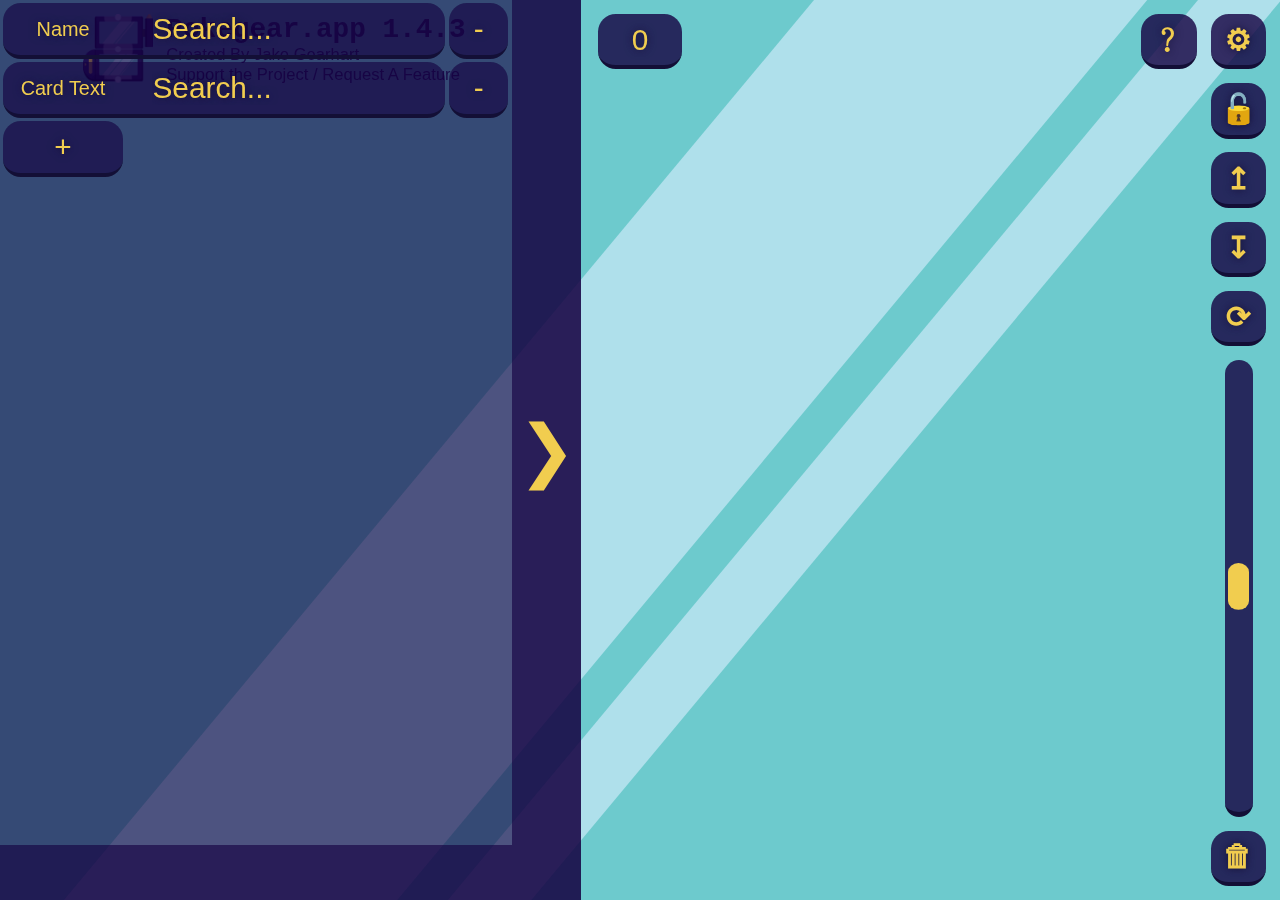
<file: index.html>
<head>
    <link rel="shortcut icon" type="image/png" href='images/pokegear.png'>
    <title>Pokégear</title>
    <meta charset="utf-8">
    <meta name="theme-color" content="#221C55">
</head>
<html>
    <body onresize='windowResize()'>
        <div class='lightBlueStripe' style='left: 5%; width: 20%;'></div>
        <div class='lightBlueStripe' style='left: 35%; width: 5%;'></div>
        <div id='title'>
            <img id='titleIcon' src='images/pokegear.png'>
            <h1 id='titleText'>Pokegear<wbr>.app 1.4.1</h1>
            <div id='titleLinks'>
                <a id='linktree' class='titleLink' href='https://linktr.ee/JakeGearhart'>Created By Jake Gearhart</a>
                <br>
                <a id='patreon' class='titleLink' href='https://www.patreon.com/jakegearhart'>Support the Project / Request A Feature</a>
            </div>
        </div>
        <button id='help' class='buttonObject deckButton' title='Help' onclick='openHelpMenu()'>﹖</button>
        <button id='settings' class='buttonObject deckButton' title='Settings' onclick='openSettings()'>⚙</button>
        <button id='lockDeck' class='buttonObject deckButton' title='Disable Editing' onclick='lockDeck(this)'>🔓</button>
        <button id='importDeck' class='buttonObject deckButton' onmouseenter='importButtonHover(this)' onmouseleave='this.innerHTML = "↥"'>↥</button>
        <button id='exportDeck' class='buttonObject deckButton' onmouseenter='exportButtonHover(this)' onmouseleave='this.innerHTML = "↧"'>↧</button>
        <button id='sortDeck' class='buttonObject deckButton' title='Sort Deck' onclick='sortDeck()'>⟳</button>
        <div id='scaleSliderContainer'>
            <input id='scaleSlider' class='buttonObject' title='Zoom Deck' type='range' oninput='changeCardScale(this.value)' min='-1' value='0' max='1' step='0.000000000000000001'></input>
        </div>
        <button id='deleteDeck' class='buttonObject deckButton' onmouseenter='deleteButtonHover(this)' onmouseleave='this.innerHTML = "🗑"'>🗑</button>
        <input id='deckCardCount' class='buttonObject' type='button' value='0'>
        <div id='deck' ontouchstart='fullScreenSidebar(false)'>
            <div id='deckCards'></div>
        </div>
        <div id='sidebar' ontouchstart='fullScreenSidebar(true)'>
            <img id='loadingGif' src='images/loading.gif'>
            <button id='sidebarArrow' title='Click to Expand' type='button' onclick='fullScreenSidebar(true)'>❯</button>
            <div id='sidebarCards' onscroll='scrollSidebarCheck()' url='' page='0' pageSize='0' totalCardCount='0'></div>
            <div id='parameterButtons'></div>
            <div class='searchParameter'>
                <input class='searchType buttonObject' type='button' value='Name' searchType='["name"]'>
                <input class='searchField buttonObject' type='text' placeholder='Search...' onkeyup='constructSearchUrl()'>
                <button class='deleteParameterButton buttonObject' title='Remove Parameter' type='button' onclick='this.parentNode.remove(); constructSearchUrl()'>-</button>
            </div>
            <div class='searchParameter'>
                <input class='searchType buttonObject' type='button' value='Card Text' searchType='["attacks.name", "attacks.text", "attacks.damage", "abilities.name", "abilities.text", "rules"]'>
                <input class='searchField buttonObject' type='text' placeholder='Search...' onkeyup='constructSearchUrl()'>
                <button class='deleteParameterButton buttonObject' title='Remove Parameter' type='button' onclick='this.parentNode.remove(); constructSearchUrl()'>-</button>
            </div>
            <button class='addParameterButton buttonObject' title='Add Parameter' type='button' onclick='document.getElementById("sidebar").insertBefore(document.getElementsByTagName("template")[0].content.cloneNode(true), this)'>+</button>
        </div>
    </body>
</html>
<template>
    <div class='searchParameter'>
        <input class='searchType buttonObject' type='button' value='Card Text' searchType='["attacks.name", "attacks.text", "attacks.damage", "abilities.name", "abilities.text", "rules"]'>
        <input class='searchField buttonObject' type='text' placeholder='Search...' onkeyup='constructSearchUrl()'>
        <button class='deleteParameterButton buttonObject' title='Remove Parameter' type='button' onclick='this.parentNode.remove(); constructSearchUrl()'>-</button>
    </div>
</template>
<style>
    :root {
        --cardHeight: 4.4cm;
        --cardDimensionRatio: 367/512;
        --cardWidth: calc(var(--cardHeight) * var(--cardDimensionRatio));
        --cardSpacing: calc(var(--cardHeight) * 30/1024);

        --cardScale: 1;
        --scaledCardHeight: calc(var(--cardHeight) * var(--cardScale));
        --scaledCardWidth: calc(var(--cardWidth) * var(--cardScale));
        --scaledCardSpacing: calc(var(--scaledCardHeight) * 30/1024);

        --focusedHeight: min(100vw, 100vh);
        --focusedWidth: calc(min(100vw, 100vh) * var(--cardDimensionRatio));

        --lightColor: rgb(208, 237, 252);
        --lightColor6÷10: rgba(208, 237, 252, calc(2/3));
        --darkColor: rgb(25, 18, 71);
        --darkColor3÷10: rgba(25, 18, 71, calc(1/3));
        --darkColor6÷10: rgba(25, 18, 71, calc(2/3));
        --darkColor5÷6: rgba(25, 18, 71, calc(8/9));

        --darkScreen: #6dcacd;
        --darkScreen3÷4: rgba(109, 202, 205, 0.75);
        --lightScreen: #afe0eb;
        --lightScreen3÷4: rgba(175, 224, 235, 0.75);
        --yellow: #f1cd4f;
        --yellow6÷10: rgba(241, 205, 79, 0.6);
        --darkYellow: #d0aa41;
        --casing: #26225d;
        --casing4÷5: rgba(20, -8, 65, 0.8);
        --casing16÷25: rgba(20, -8, 65, 0.63);
        --darkCasing: #130f36;
        --lightCasing: #8690b0;
        --circle: #d0edfc;
        --circle1÷2: rgba(208, 237, 252, 0.5);
        --circleShadow: #b1e2f8;
        --connectorGray: #2e373a;

        --holoSpeed: 20;
        --holoFPS: 30;
        --focusedHoloFPS: 60;
        --holoVisible: 1;

        --cardCountVisible: 1;
    }
    @media only screen and (max-device-width: 600px) {
        :root {
            --cardWidth: calc(100vw/4.5);
        }
    }
    body {
        position: fixed;
        width: 100%;
        height: 100%;
        overflow: hidden;
        background: var(--darkScreen);
        font-family: 'Gill Sans', 'Gill Sans MT', Calibri, 'Trebuchet MS', sans-serif
    }
    * {
        margin: 0;
        padding: 0;

        user-select: none;
        -webkit-touch-callout: none;
        -webkit-user-select: none;
        -khtml-user-select: none;
        -moz-user-select: none;
        -ms-user-select: none;

        object-fit: contain;
    }
    img {
        /* user-drag: none; */
        -webkit-user-drag: none;
        user-select: none;
        -moz-user-select: none;
        -webkit-user-select: none;
        -ms-user-select: none;
    }
    button {
        cursor: pointer;
    }
    a {
        pointer-events: all;
    }
    a:link {
        color: lightskyblue
    }
    a:visited {
        color: mediumpurple;
    }
    .lightBlueStripe {
        position: absolute;
        height: max(200vh, 200vw);
        transform: rotate(0.694738276197rad);
        transform-origin: bottom left;
        bottom: 0;
        background-color: #afe0eb; 
        z-index: -1;
    }
    #loadingGif {
        z-index: 2000;
        position: absolute;
        width: calc(var(--cardHeight) / 3);
        height: calc(var(--cardHeight) / 3);
        top: 0;
        right: calc(var(--cardHeight) / 24);
        visibility: hidden;
    }
    .buttonObject {
        width: calc(var(--cardHeight) / 3);
        height: calc(var(--cardHeight) / 3);
        font-size: calc(var(--cardWidth) / 4);
        display: inline-flex;
        justify-content: center;
        align-items: center;

        border-top: none;
        border-right: none;
        border-bottom: calc(var(--cardWidth) / 26) solid var(--darkCasing);
        border-left: none;
        /* 28/3 = Card border radius / 3 */
        border-radius: calc(var(--cardHeight) / (28/3)) !important;

        text-shadow: 0px 0px 8px var(--darkCasing);
        background-color: var(--casing4÷5);
        color: var(--yellow);
        transition: background-color 0.25s, transform 0.125s, width 0.25s;
    }
    .buttonObject:hover {
        background-color: var(--casing16÷25);
        border-color: var(--casing);
    }
    .buttonObject:active {
        transform: translateY(4%);
        border: none;
    }
    .scaledButtonObject {
        width: calc(var(--scaledCardHeight) / 3);
        height: calc(var(--scaledCardHeight) / 3);
        font-size: calc(var(--scaledCardWidth) / 4);
        border-bottom: calc(var(--scaledCardWidth) / 26) solid var(--darkCasing);
        /* 28/3 = Card border radius / 3 */
        border-radius: calc(var(--scaledCardHeight) / (28/3)) !important;
        transition: background-color 0.25s, transform 0.125s, width 0s;
    }
    #title {
        z-index: 500;
        position: absolute;
        top: calc(var(--cardHeight) * 1/12);
        height: calc(var(--cardHeight) / 3);
        left: calc(var(--cardHeight) * 11/12);
        width: calc(50% - var(--cardHeight) * 5/4);
    }
    #titleIcon {
        position: absolute;
        height: calc(var(--cardHeight) * 5/12);
        left: calc(var(--cardHeight) * -5/12);
    }
    #titleText {
        font-family: 'Courier New', Courier, monospace;
        color: var(--casing);
        font-size: calc(var(--cardHeight) / 6);
        left: calc(var(--cardHeight) * 1/12);
        position: relative;
    }
    #titleLinks {
        font-size: calc(var(--cardHeight) / 10);
        left: calc(var(--cardHeight) * 1/12);
        position: relative;
    }
    .titleLink {
        color: var(--casing) !important;
        text-decoration: none;
        transition: 0.15s;
    }
    .titleLink:hover {
        color: purple !important;
        text-decoration: underline;
    }

    @keyframes iconBounce {
    0%, 100% {
            transform: translateY(0);
        }
    50% {
            transform: translateY(calc(-1 * var(--cardHeight) / 18));
        }
    }
    .deckButton {
        z-index: 1000;
        position: absolute;
        right: calc(var(--cardHeight) / 12);
        font-weight: bold;
    }

    /* right side items */
    #help {
        top: calc(var(--cardHeight) * 1/12);
        right: calc(var(--cardHeight) / 2);
    }
    #helpMenuTitle {
        padding: 10% 10% 0 10%;
        text-align: center;
        color: lightgray;
        pointer-events: none;
    }
    #helpMenuSubtitle {
        padding: 0% 10% 0 10%;
        text-align: center;
        color: lightgray;
        pointer-events: none;
    }
    #helpMenuText {
        padding: 0 10% 0 10%;
        color: lightgray;
        pointer-events: none;
    }
    #settings {
        top: calc(var(--cardHeight) * 1/12);
    }
    #lockDeck {
        top: calc(var(--cardHeight) * 6/12);
    }
    #importDeck {
        top: calc(var(--cardHeight) * 11/12);
        cursor: default;
    }
    #importDeck:hover {
        width: calc(var(--cardHeight) * 3/4);
    }
    .deckSubButton {
        background-color: rgba(0,0,0,0);
        border: none;
        height: 100%;
        font-size: calc(var(--cardHeight) / 6);
        transition: text-shadow 0.25s;
    }
    .deckSubButton:hover {
        text-shadow: 0px 0px 12px var(--circleShadow);
    }
    #exportDeck {
        top: calc(var(--cardHeight) * 16/12);
        cursor: default;
    }
    #exportDeck:hover {
        width: calc(var(--cardHeight) * 7/6);
    }
    #sortDeck {
        top: calc(var(--cardHeight) * 21/12);
    }
    #scaleSliderContainer {
        z-index: 1000;
        position: absolute;
        height: calc(100% - var(--cardHeight) * 32/12);
        width: calc(var(--cardHeight) / 3);
        right: calc(var(--cardHeight) / 12);
        bottom: calc(var(--cardHeight) * 6/12);
        pointer-events: none;
    }
    #scaleSlider {
        position: absolute;
        transform-origin: top left;
        transform: rotate(270deg);
        width: calc(100vh - var(--cardHeight) * 32/12);
        height: calc(var(--cardHeight) / 6);
        bottom: 0;
        margin-left: calc(var(--cardHeight) / 12);
        margin-bottom: calc(-1 * var(--cardHeight) / 6);
        -webkit-appearance: none;
        border-bottom: none;
        border-left: calc(var(--cardHeight) / 32) solid var(--darkCasing);
        pointer-events: all;
        transition: background-color 0.25s;
    }
    #scaleSlider:hover {
        background-color: var(--casing16÷25);
        border-color: var(--casing);
    }
    #scaleSlider::-webkit-slider-thumb {
        -webkit-appearance: none;
        appearance: none;
        width: calc(var(--cardHeight) / 3);
        height: calc(var(--cardHeight) / 8);
        transform: scaleX(0.85);
        background: var(--yellow);
        border-radius: calc(var(--cardHeight) / (28/3));
    }
    #scaleSlider::-moz-range-thumb {
        -webkit-appearance: none;
        appearance: none;
        width: calc(var(--cardHeight) / 3);
        height: calc(var(--cardHeight) / 8);
        transform: scaleX(0.85);
        background: white;
        border-radius: calc(var(--cardHeight) / (28/3));
    }
    #deleteDeck {
        bottom: calc(var(--cardHeight) * 1/12);
    }
    #deleteDeck:hover {
        width: calc(var(--cardHeight) * 3/4);
    }
    /* right side items */

    #deckCardCount {
        z-index: 500;
        position: fixed;
        width: calc(var(--cardHeight) / 2);
        left: calc(50% - var(--cardHeight) / 4);
        top: calc(var(--cardHeight) / 12);
        pointer-events: none;
        font-family: sans-serif;
    }
    .individualCardCount {
        /* HERE */
        z-index: calc(var(--cardCountVisible) - 1);
        position: absolute;
        bottom: calc(var(--scaledCardWidth) / 26);
        left: 0;
        right: 0;
        margin: auto;
        background-color: var(--lightScreen3÷4);
        border-color: var(--darkScreen);
        pointer-events: none;
        color: white;
        font-family: sans-serif;
    }
    #deck {
        position: absolute;
        text-align: center;
        justify-content: center;
        overflow-y: auto;
        display: flex;
        align-items: center; 

        /* 100% - padding */
        width: calc(100% - var(--scaledCardWidth) - var(--cardHeight) * 10/12 + var(--scaledCardSpacing));
        height: calc(100% - var(--cardHeight) * 5/12);
        padding-top: calc(var(--cardHeight) * 5/12);
        padding-left: calc(var(--scaledCardWidth) / 2 + var(--cardHeight) * 5/12);
        padding-right: calc(var(--scaledCardWidth) / 2 + var(--cardHeight) * 5/12);
    }
    .cardHoverMenu {
        position: absolute;
        width: 100%;
        height: 100%;
        pointer-events: none;
    }
    .deckCardHoverButtonAdd {
        /* here */
        position: absolute;
        height: calc(var(--scaledCardWidth) / 2.75);
        width: calc(var(--scaledCardWidth) / 2.75);
        font-size: calc(var(--scaledCardWidth) / 5);
        font-weight: bold;
        bottom: calc(var(--scaledCardHeight) / 36 + (var(--scaledCardHeight) / 3 - var(--scaledCardWidth) / 2.75)/2);
        left: calc(var(--scaledCardHeight) / 36);
        margin: auto;
        pointer-events: all;
        background-color: var(--casing16÷25);
        border-color: var(--casing);
    }
    .deckCardHoverButtonAdd:hover {
        background-color: var(--casing4÷5);
        border-color: var(--darkCasing);
    }
    .deckCardHoverButtonRemove {
        position: absolute;
        height: calc(var(--scaledCardWidth) / 2.75);
        width: calc(var(--scaledCardWidth) / 2.75);
        font-size: calc(var(--scaledCardWidth) / 5);
        font-weight: bold;
        bottom: calc(var(--scaledCardHeight) / 36 + (var(--scaledCardHeight) / 3 - var(--scaledCardWidth) / 2.75)/2);
        right: calc(var(--scaledCardHeight) / 36);
        margin: auto;
        pointer-events: all;
        background-color: var(--casing16÷25);
        border-color: var(--casing);
    }
    .deckCardHoverButtonRemove:hover {
        background-color: var(--casing4÷5);
        border-color: var(--darkCasing);
    }
    .disableHighlight {
        -webkit-touch-callout: none;
        -webkit-user-select: none;
        -khtml-user-select: none;
        -moz-user-select: none;
        -ms-user-select: none;
        user-select: none;
    }
    #sidebar {
        z-index: 1000;
        position: absolute;
        width: calc(40% + var(--cardHeight) * 5/12);
        height: 100%;
        margin-left: -40%;
        background-color: var(--casing16÷25);
        transition: 0.5s;
        transition-delay: 0.15s;
    }
    #sidebar:hover {
        margin-left: 0%;
        transition-delay: 0s;
    }
    .sidebarCardHoverButton {
        position: relative;
        top: 15%;
        margin: auto;
        font-weight: bold;
        pointer-events: all;
        background-color: var(--casing16÷25);
        border-color: var(--casing);
    }
    .sidebarCardHoverButton:hover {
        background-color: var(--casing4÷5);
        border-color: var(--darkCasing);
    }
    #sidebarArrow {
        position: absolute;
        width: calc(var(--cardHeight) * 5/12);
        height: 100%;
        margin-left: calc(100% - var(--cardHeight) * 5/12);
        background-color: var(--casing16÷25);
        color: var(--yellow);
        font-size: calc(var(--cardHeight) * 5/12);
        border: none;
    }
    .searchParameter {
        z-index: 1000;
        position: relative;
        font-size: 0;
        width: calc(100% - var(--cardHeight) * 5/12);
        margin-top: calc(var(--cardHeight) * 1/48);
        margin-left: calc(var(--cardHeight) * 1/48);
    }
    .searchType {
        display: inline-block;
        width: var(--cardWidth);
        vertical-align: top;
        font-size: calc(var(--cardWidth) / 6);
        pointer-events: None;
        background-color: var(--casing16÷25);
        border-top-right-radius: 0 !important;
        border-bottom-right-radius: 0 !important;
    }
    .searchType:hover {
        background-color: var(--casing4÷5);
    }
    .searchField {
        width: calc(100% - calc(var(--cardWidth) *  1.5) - calc(var(--cardHeight) * 3/48));
        padding-inline-start: calc(var(--cardWidth) / 4);
        display: inline-block;
        background-color: var(--casing16÷25);
        border-top-left-radius: 0 !important;
        border-bottom-left-radius: 0 !important;
        color: var(--yellow);

        user-select: all;
        -webkit-touch-callout: all;
        -webkit-user-select: all;
        -khtml-user-select: all;
        -moz-user-select: all;
        -ms-user-select: all;

        transform: none;
    }
    .searchField::placeholder {
        color: var(--yellow)
    }
    .searchField:active {
        transform: none;
        border-bottom: calc(var(--cardWidth) / 26) solid var(--darkCasing);
    }
    .searchField:hover {
        background-color: var(--casing4÷5);
        border-color: var(--darkCasing);
    }
    .searchField:active {
        transform: none;
    }
    .deleteParameterButton {
        position: relative;
        z-index: 1000;
        width: calc(var(--cardWidth) / 2);
        margin-left: calc(var(--cardHeight) * 1/48);
        background-color: var(--casing16÷25);
    }
    .deleteParameterButton:hover {
        background-color: var(--casing4÷5);
        border-color: var(--darkCasing);
    }
    .addParameterButton {
        position: relative;
        z-index: 1000;
        margin-top: calc(var(--cardHeight) * 1/48);
        margin-left: calc(var(--cardHeight) * 1/48);
        width: var(--cardWidth);
        background-color: var(--casing16÷25);
    }
    .addParameterButton:hover {
        background-color: var(--casing4÷5);
        border-color: var(--darkCasing);
    }
    #sidebarCards {
        position: absolute;
        text-align: center;
        height: 100%;
        opacity: 100%;
        overflow-y: auto;
        color: lightgray;
        padding-top: calc(var(--cardHeight) / 2 - var(--cardSpacing) / 2);
        padding-left: calc(var(--cardWidth) / 2 - var(--cardSpacing) / 2);
        padding-right: calc(var(--cardWidth) / 2 - var(--cardSpacing) / 2);
        width: calc(100% - var(--cardWidth) * 19/12);
    }
    #sidebarCardsBottom {
        width: 100%; 
        height: calc(var(--cardHeight) - var(--cardSpacing)); 
        transform: translateY(calc(-1 * var(--cardHeight) - var(--cardSpacing) / 2)); 
        pointer-events: none;
    }
    #parameterButtons {
        z-index: 1000;
        position: absolute;
        width: calc(100% - var(--cardHeight) * 5/12);
        height: 50%;
        bottom: calc(-50% + calc(var(--cardHeight) / 3));
        background-color: var(--casing16÷25);
        transition: 0.5s;
        transition-delay: 0.15s;
    }
    .parameterButtonsSubContainer {
        position: absolute;
        height: 100%;
        width: 50%;
        overflow-y: auto;
    }
    #parameterButtons:hover {
        bottom: 0%;
        transition-delay: 0s;
    }
    .parameterButton {
        width: calc(var(--cardHeight) / 3); 
        height: calc(var(--cardHeight) / 3);
        border-radius: calc(var(--cardHeight) / (28/3));
        border: none;
        background: none;
        transition: 0.125s;
    }
    .parameterButtonWide {
        width: calc(var(--cardHeight) / 1.5); 
    }
    .parameterButtonLarge {
        width: calc(var(--cardHeight) / 2); 
        height: calc(var(--cardHeight) / 2);
    }
    .parameterButton:hover {
        background-color: var(--yellow6÷10);
    }
    .parameterButtonSelected {
        background-color: rgba(0, 255, 0, 0.6);
        border-color: rgba(0, 255, 0, 0.6);
    }
    .parameterButtonSelected:hover {
        background-color: rgba(180, 218, 59, 0.6);
        border-color: rgba(180, 218, 59, 0.6);
    }
    .parameterButtonSpacer {
        display: inline-block;
        width: 100%;
        height: calc(var(--cardHeight) / 9);
    }
    .parameterButtonImage {
        position: absolute;
        transform: translateX(-50%) translateY(-50%);
        width: calc(var(--cardHeight) / 4.5); 
        height: calc(var(--cardHeight) / 4.5);
    }
    .parameterButtonImageWide {
        width: calc(var(--cardHeight) / 1.8); 
    }
    .parameterButtonImageLarge {
        width: calc(var(--cardHeight) / 2.5); 
        height: calc(var(--cardHeight) / 2.5);
    }
    .card {
        position: relative;
        display: inline-block;
        z-index: 0;
        border-radius: 0.15cm;
        transition: transform 0.25s, z-index 0.25s, box-shadow 0.25s;
        width: var(--cardWidth);
        height: var(--cardHeight);
        background-image: url('images/placeholder.png');
        background-size: 100% 100%;
        margin: calc(var(--cardSpacing) / 2);
    }
    .hoveredCard {
        transform: scale(2);
        z-index: 999;
        transition: transform 0.25s, z-index 0s, box-shadow 0.25s;
        box-shadow: 0 0 3em black;
    }
    .cardImageContainer {
        position: absolute;
        width: 100%;
        height: 100%;
        pointer-events: none;
        border-radius: inherit;
    }
    .cardImage {
        position: absolute;
        width: 100%;
        height: 100%;
        left: 0;
        border-radius: inherit;
        pointer-events: none;
        object-fit: fill;
    }
    .cardImageDuplicate {
        animation: cardImageDuplicate 0.25s forwards;
    }
    @keyframes cardImageDuplicate {
        from { transform: translateX(0) translateY(0)}
        to { transform: translateX(unset) translateY(unset) }
    }
    .removeCardImageDuplicate {
        animation: removeCardImageDuplicate 0.25s forwards;
    }
    @keyframes removeCardImageDuplicate {
        from { transform: translateX(unset) translateY(unset)}
        to { transform: translateX(0) translateY(0) }
    }

    .deckCard {
        width: var(--scaledCardWidth);
        height: var(--scaledCardHeight);
        border-radius: calc(0.15cm * var(--cardScale));
        margin: calc(var(--scaledCardSpacing) / 2);
    }

    .holo {
        width: calc(100% * var(--holoVisible));
        height: calc(100% * var(--holoVisible));
        border-radius: inherit;
        position: absolute;
        pointer-events: none;
        opacity: 40%;
        background-size: 200% 200%;
        background-image: url('images/holo_overlay.png');
        animation: holo calc(1s * var(--holoSpeed)) infinite steps(calc(var(--holoSpeed) * var(--holoFPS)));
    }
    .focusedHolo {
        animation: holo calc(1s * var(--holoSpeed)) infinite steps(calc(var(--holoSpeed) * var(--focusedHoloFPS)));
    }
    @keyframes holo {
        from { background-position: 200% 200%; }
	    to { background-position: 0 0; }
    }
    #focused {
        z-index: 2000;
        position: fixed;
        height: 100%;
        width: 100%;
        background-color: rgba(0, 0, 0, 0.6);
        backdrop-filter: blur(4px);
        -webkit-backdrop-filter: blur(4px);
    }
    #focusedCenter {
        pointer-events: none;
    }
    #focusedCenter>* {
        pointer-events: all;
    }
    #focusedCenter.landscape {
        position: absolute;
        height: min(60vw, 90vh);
        width: calc(min(60vw, 90vh) + 5%);
        top: calc(50% - min(60vw, 90vh) / 2);
        left: calc(50% - (min(60vw, 90vh) + 5%) / 2);
    }
    #focusedCenter.portrait {
        position: absolute;
        height: min(100vw, 60vh);
        width: calc(min(100vw, 60vh) + 5%);
        top: calc(50% - min(100vw, 60vh) / 2);
        left: calc(50% - (min(100vw, 60vh) + 5%) / 2);
    }
    .focusedCard {
        position: absolute;
        height: 100%;
        pointer-events: none !important;
        border-radius: 2.7vh;
    }
    .focusedCard.landscape {
        width: calc(min(60vw, 90vh) * var(--cardDimensionRatio));
        left: calc(50% - min(60vw, 90vh) * var(--cardDimensionRatio) / 2);
    }
    .focusedCard.portrait {
        width: calc(min(100vw, 60vh) * var(--cardDimensionRatio));
        left: calc(50% - min(100vw, 60vh) * var(--cardDimensionRatio) / 2);
    }
    .focusedButton {
        position: absolute;
        font-size: calc(var(--cardHeight) * 1/3);
        transition: background-color 0.25s, transform 0.125s, width 0s;
    }
    #focusedHolo {
        left: 2.5%;
    }
    #focusedHolo.landscape {
        height: calc(50% - min(60vw, 90vh) * var(--cardDimensionRatio) / 2);
        width: calc(45% - min(60vw, 90vh) * var(--cardDimensionRatio) / 2);
    }
    #focusedHolo.portrait {
        height: calc(50% - min(100vw, 60vh) * var(--cardDimensionRatio) / 2);
        width: calc(45% - min(100vw, 60vh) * var(--cardDimensionRatio) / 2);
    }

    #focusedCount {
        left: 2.5%;
        bottom: 0;
    }
    #focusedCount.landscape {
        height: calc(50% - min(60vw, 90vh) * var(--cardDimensionRatio) / 2);
        width: calc(45% - min(60vw, 90vh) * var(--cardDimensionRatio) / 2);
    }
    #focusedCount.portrait {
        height: calc(50% - min(100vw, 60vh) * var(--cardDimensionRatio) / 2);
        width: calc(45% - min(100vw, 60vh) * var(--cardDimensionRatio) / 2);
    }

    #focusedDownload {
        right: 2.5%;
    }
    #focusedDownload.landscape {
        height: calc(50% - min(60vw, 90vh) * var(--cardDimensionRatio) / 2);
        width: calc(45% - min(60vw, 90vh) * var(--cardDimensionRatio) / 2);
    }
    #focusedDownload.portrait {
        height: calc(50% - min(100vw, 60vh) * var(--cardDimensionRatio) / 2);
        width: calc(45% - min(100vw, 60vh) * var(--cardDimensionRatio) / 2);
    }

    #focusedSet {
        right: 2.5%;
        bottom: 0;
    }
    #focusedSet.landscape {
        height: calc(50% - min(60vw, 90vh) * var(--cardDimensionRatio) / 2);
        width: calc(45% - min(60vw, 90vh) * var(--cardDimensionRatio) / 2);
    }
    #focusedSet.portrait {
        height: calc(50% - min(100vw, 60vh) * var(--cardDimensionRatio) / 2);
        width: calc(45% - min(100vw, 60vh) * var(--cardDimensionRatio) / 2);
    }

    #focusedLeft {
        height: 50%;
        top: 25%;
        left: 2.5%;
    }
    #focusedLeft.landscape {
        width: calc(45% - min(60vw, 90vh) * var(--cardDimensionRatio) / 2);
    }
    #focusedLeft.portrait {
        width: calc(45% - min(100vw, 60vh) * var(--cardDimensionRatio) / 2);
    }

    #focusedRight {
        height: 50%;
        top: 25%;
        right: 2.5%;
    }
    #focusedRight.landscape {
        width: calc(45% - min(60vw, 90vh) * var(--cardDimensionRatio) / 2);
    }
    #focusedRight.portrait {
        width: calc(45% - min(100vw, 60vh) * var(--cardDimensionRatio) / 2);
    }

    .focusedSides {
        font-size: calc(var(--cardHeight) / 6);
    }
    .focusedSides.landscape {
        height: 90vh;
        width: calc(45% - min(60vw, 90vh) / 2);
        top: 5vh;
    }
    .focusedSides.portrait {
        height: calc(45% - min(100vw, 60vh) / 2);
        width: 95vw;
    }

    #focusedPrice {
        left: 2.5vw;
        display: block;
    }
    #focusedPrice.portrait {
        top: 2.5vh;
    }

    #focusedAlts {
        right: 2.5vw;
    }
    #focusedAlts.portrait {
        bottom: 2.5vh;
    }

    #toggleHoloGlobal {
        position: absolute;
        top: 5%;
        height: 40%;
        width: 40vh;
        left: 10%;
        object-fit: contain;
        text-align: center;
        font-size: calc(var(--cardHeight) * 5/12);
        pointer-events: all;
    }
    #exportConsole {
        position: absolute;
        top: 5%;
        height: 40%;
        width: 40vh;
        right: 10%;
        object-fit: contain;
        text-align: center;
        font-size: calc(var(--cardHeight) * 5/12);
        pointer-events: all;
    }
    #toggleIndividualCardNumbers {
        position: absolute;
        top: 50%;
        height: 40%;
        width: 40vh;
        left: 10%;
        object-fit: contain;
        text-align: center;
        font-size: calc(var(--cardHeight) * 5/12);
        pointer-events: all;
        color: var(--yellow)
    }
    
    .fadeIn {
        animation: fadeIn 0.25s;
    }
    .fadeOut {
        animation: fadeOut 0.25s;
        animation-fill-mode: forwards;
        pointer-events: none !important;
    }
    @keyframes fadeIn {from {opacity: 0} to {opacity: 1}}
    @keyframes fadeOut {from {opacity: 1} to {opacity: 0}}

</style>
<script src='script.js'></script>
</file>
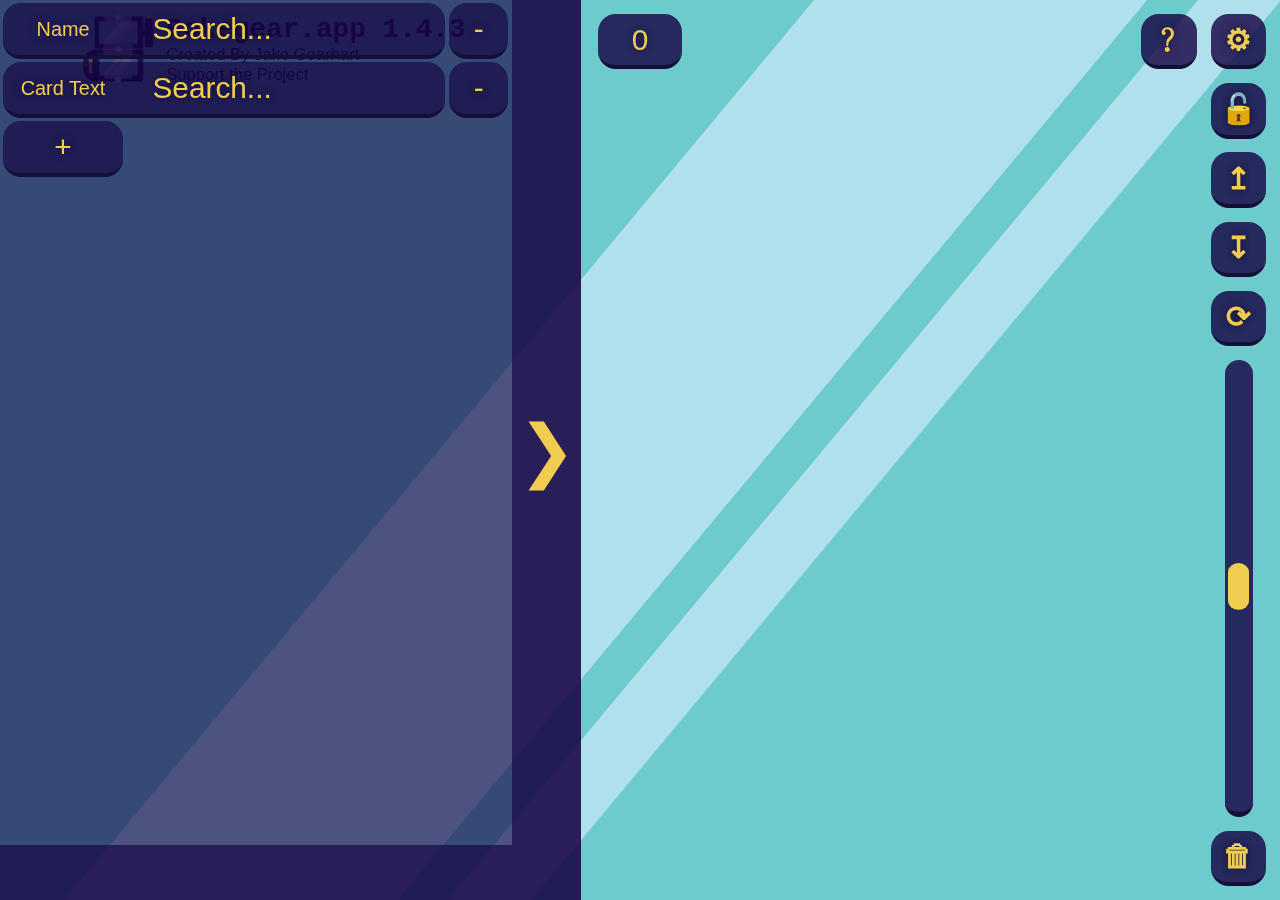
<file: custom-export.html>
<head>
    <link rel="shortcut icon" type="image/png" href='images/pokegear.png'>
    <title>Pokégear</title>
    <meta charset="utf-8">
    <meta name="theme-color" content="#221C55">
</head>
<html>
    <body onresize='windowResize()'>
        <div class='lightBlueStripe' style='left: 5%; width: 20%;'></div>
        <div class='lightBlueStripe' style='left: 35%; width: 5%;'></div>
        <div id='title'>
            <img id='titleIcon' src='images/pokegear.png'>
            <h1 id='titleText'>Pokegear<wbr>.app X.X.X</h1>
            <div id='titleLinks'>
                <a id='linktree' class='titleLink' href='https://linktr.ee/JakeGearhart'>Created By Jake Gearhart</a>
                <br>
                <a id='patreon' class='titleLink' href='https://www.patreon.com/jakegearhart'>Support the Project</a>
            </div>
        </div>
        <button id='help' class='buttonObject deckButton' title='Help' onclick='openHelpMenu()'>﹖</button>
        <button id='settings' class='buttonObject deckButton' title='Settings' onclick='openSettings()'>⚙</button>
        <button id='lockDeck' class='buttonObject deckButton' title='Disable Editing' onclick='lockDeck(this)'>🔓</button>
        <button id='importDeck' class='buttonObject deckButton' onmouseenter='importButtonHover(this)' onmouseleave='this.innerHTML = "↥"'>↥</button>
        <button id='exportDeck' class='buttonObject deckButton' onmouseenter='exportButtonHover(this)' onmouseleave='this.innerHTML = "↧"'>↧</button>
        <button id='sortDeck' class='buttonObject deckButton' title='Sort Deck' onclick='sortDeck()'>⟳</button>
        <div id='scaleSliderContainer'>
            <input id='scaleSlider' class='buttonObject' title='Zoom Deck' type='range' oninput='changeCardScale(this.value)' min='-1' value='0' max='1' step='0.000000000000000001'></input>
        </div>
        <button id='deleteDeck' class='buttonObject deckButton' onmouseenter='deleteButtonHover(this)' onmouseleave='this.innerHTML = "🗑"'>🗑</button>
        <input id='deckCardCount' class='buttonObject' type='button' value='0'>
        <div id='deck' ontouchstart='fullScreenSidebar(false)'>
            <div id='deckCards'></div>
        </div>
        <div id='sidebar' ontouchstart='fullScreenSidebar(true)'>
            <img id='loadingGif' src='images/loading.gif'>
            <button id='sidebarArrow' title='Click to Expand' type='button' onclick='fullScreenSidebar(true)'>❯</button>
            <div id='sidebarCards' onscroll='scrollSidebarCheck()' url='' page='0' pageSize='0' totalCardCount='0'></div>
            <div id='parameterButtons'></div>
            <div class='searchParameter'>
                <input class='searchType buttonObject' type='button' value='Name' searchType='["name"]'>
                <input class='searchField buttonObject' type='text' placeholder='Search...' onkeyup='constructSearchUrl()'>
                <button class='deleteParameterButton buttonObject' title='Remove Parameter' type='button' onclick='this.parentNode.remove(); constructSearchUrl()'>-</button>
            </div>
            <div class='searchParameter'>
                <input class='searchType buttonObject' type='button' value='Card Text' searchType='["attacks.name", "attacks.text", "attacks.damage", "abilities.name", "abilities.text", "rules"]'>
                <input class='searchField buttonObject' type='text' placeholder='Search...' onkeyup='constructSearchUrl()'>
                <button class='deleteParameterButton buttonObject' title='Remove Parameter' type='button' onclick='this.parentNode.remove(); constructSearchUrl()'>-</button>
            </div>
            <button class='addParameterButton buttonObject' title='Add Parameter' type='button' onclick='document.getElementById("sidebar").insertBefore(document.getElementsByTagName("template")[0].content.cloneNode(true), this)'>+</button>
        </div>
    </body>
</html>
<template>
    <div class='searchParameter'>
        <input class='searchType buttonObject' type='button' value='Card Text' searchType='["attacks.name", "attacks.text", "attacks.damage", "abilities.name", "abilities.text", "rules"]'>
        <input class='searchField buttonObject' type='text' placeholder='Search...' onkeyup='constructSearchUrl()'>
        <button class='deleteParameterButton buttonObject' title='Remove Parameter' type='button' onclick='this.parentNode.remove(); constructSearchUrl()'>-</button>
    </div>
</template>
<style>
    :root {
        --cardHeight: 4.4cm;
        --cardDimensionRatio: 367/512;
        --cardWidth: calc(var(--cardHeight) * var(--cardDimensionRatio));
        --cardSpacing: calc(var(--cardHeight) * 30/1024);

        --cardScale: 1;
        --scaledCardHeight: calc(var(--cardHeight) * var(--cardScale));
        --scaledCardWidth: calc(var(--cardWidth) * var(--cardScale));
        --scaledCardSpacing: calc(var(--scaledCardHeight) * 30/1024);

        --focusedHeight: min(100vw, 100vh);
        --focusedWidth: calc(min(100vw, 100vh) * var(--cardDimensionRatio));

        --lightColor: rgb(208, 237, 252);
        --lightColor6÷10: rgba(208, 237, 252, calc(2/3));
        --darkColor: rgb(25, 18, 71);
        --darkColor3÷10: rgba(25, 18, 71, calc(1/3));
        --darkColor6÷10: rgba(25, 18, 71, calc(2/3));
        --darkColor5÷6: rgba(25, 18, 71, calc(8/9));

        --darkScreen: #6dcacd;
        --darkScreen3÷4: rgba(109, 202, 205, 0.75);
        --lightScreen: #afe0eb;
        --lightScreen3÷4: rgba(175, 224, 235, 0.75);
        --yellow: #f1cd4f;
        --yellow6÷10: rgba(241, 205, 79, 0.6);
        --darkYellow: #d0aa41;
        --casing: #26225d;
        --casing4÷5: rgba(20, -8, 65, 0.8);
        --casing16÷25: rgba(20, -8, 65, 0.63);
        --darkCasing: #130f36;
        --lightCasing: #8690b0;
        --circle: #d0edfc;
        --circle1÷2: rgba(208, 237, 252, 0.5);
        --circleShadow: #b1e2f8;
        --connectorGray: #2e373a;

        --holoSpeed: 20;
        --holoFPS: 30;
        --focusedHoloFPS: 60;
        --holoVisible: 1;

        --cardCountVisible: 1;
    }
    @media only screen and (max-device-width: 600px) {
        :root {
            --cardWidth: calc(100vw/4.5);
        }
    }
    body {
        position: fixed;
        width: 100%;
        height: 100%;
        overflow: hidden;
        background: var(--darkScreen);
        font-family: 'Gill Sans', 'Gill Sans MT', Calibri, 'Trebuchet MS', sans-serif
    }
    * {
        margin: 0;
        padding: 0;

        user-select: none;
        -webkit-touch-callout: none;
        -webkit-user-select: none;
        -khtml-user-select: none;
        -moz-user-select: none;
        -ms-user-select: none;

        object-fit: contain;
    }
    img {
        /* user-drag: none; */
        -webkit-user-drag: none;
        user-select: none;
        -moz-user-select: none;
        -webkit-user-select: none;
        -ms-user-select: none;
    }
    button {
        cursor: pointer;
    }
    a {
        pointer-events: all;
    }
    a:link {
        color: lightskyblue
    }
    a:visited {
        color: mediumpurple;
    }
    .lightBlueStripe {
        position: absolute;
        height: max(200vh, 200vw);
        transform: rotate(0.694738276197rad);
        transform-origin: bottom left;
        bottom: 0;
        background-color: #afe0eb; 
        z-index: -1;
    }
    #loadingGif {
        z-index: 2000;
        position: absolute;
        width: calc(var(--cardHeight) / 3);
        height: calc(var(--cardHeight) / 3);
        top: 0;
        right: calc(var(--cardHeight) / 24);
        visibility: hidden;
    }
    .buttonObject {
        width: calc(var(--cardHeight) / 3);
        height: calc(var(--cardHeight) / 3);
        font-size: calc(var(--cardWidth) / 4);
        display: inline-flex;
        justify-content: center;
        align-items: center;

        border-top: none;
        border-right: none;
        border-bottom: calc(var(--cardWidth) / 26) solid var(--darkCasing);
        border-left: none;
        /* 28/3 = Card border radius / 3 */
        border-radius: calc(var(--cardHeight) / (28/3)) !important;

        text-shadow: 0px 0px 8px var(--darkCasing);
        background-color: var(--casing4÷5);
        color: var(--yellow);
        transition: background-color 0.25s, transform 0.125s, width 0.25s;
    }
    .buttonObject:hover {
        background-color: var(--casing16÷25);
        border-color: var(--casing);
    }
    .buttonObject:active {
        transform: translateY(4%);
        border: none;
    }
    .scaledButtonObject {
        width: calc(var(--scaledCardHeight) / 3);
        height: calc(var(--scaledCardHeight) / 3);
        font-size: calc(var(--scaledCardWidth) / 4);
        border-bottom: calc(var(--scaledCardWidth) / 26) solid var(--darkCasing);
        /* 28/3 = Card border radius / 3 */
        border-radius: calc(var(--scaledCardHeight) / (28/3)) !important;
        transition: background-color 0.25s, transform 0.125s, width 0s;
    }
    #title {
        z-index: 500;
        position: absolute;
        top: calc(var(--cardHeight) * 1/12);
        height: calc(var(--cardHeight) / 3);
        left: calc(var(--cardHeight) * 11/12);
        width: calc(50% - var(--cardHeight) * 5/4);
    }
    #titleIcon {
        position: absolute;
        height: calc(var(--cardHeight) * 5/12);
        left: calc(var(--cardHeight) * -5/12);
    }
    #titleText {
        font-family: 'Courier New', Courier, monospace;
        color: var(--casing);
        font-size: calc(var(--cardHeight) / 6);
        left: calc(var(--cardHeight) * 1/12);
        position: relative;
    }
    #titleLinks {
        font-size: calc(var(--cardHeight) / 10);
        left: calc(var(--cardHeight) * 1/12);
        position: relative;
    }
    .titleLink {
        color: var(--casing) !important;
        text-decoration: none;
        transition: 0.15s;
    }
    .titleLink:hover {
        color: purple !important;
        text-decoration: underline;
    }

    @keyframes iconBounce {
    0%, 100% {
            transform: translateY(0);
        }
    50% {
            transform: translateY(calc(-1 * var(--cardHeight) / 18));
        }
    }
    .deckButton {
        z-index: 1000;
        position: absolute;
        right: calc(var(--cardHeight) / 12);
        font-weight: bold;
    }

    /* right side items */
    #help {
        top: calc(var(--cardHeight) * 1/12);
        right: calc(var(--cardHeight) / 2);
    }
    #helpMenuTitle {
        padding: 10% 10% 0 10%;
        text-align: center;
        color: lightgray;
        pointer-events: none;
    }
    #helpMenuSubtitle {
        padding: 0% 10% 0 10%;
        text-align: center;
        color: lightgray;
        pointer-events: none;
    }
    #helpMenuText {
        padding: 0 10% 0 10%;
        color: lightgray;
        pointer-events: none;
    }
    #settings {
        top: calc(var(--cardHeight) * 1/12);
    }
    #lockDeck {
        top: calc(var(--cardHeight) * 6/12);
    }
    #importDeck {
        top: calc(var(--cardHeight) * 11/12);
        cursor: default;
    }
    #importDeck:hover {
        width: calc(var(--cardHeight) * 3/4);
    }
    .deckSubButton {
        background-color: rgba(0,0,0,0);
        border: none;
        height: 100%;
        font-size: calc(var(--cardHeight) / 6);
        transition: text-shadow 0.25s;
    }
    .deckSubButton:hover {
        text-shadow: 0px 0px 12px var(--circleShadow);
    }
    #exportDeck {
        top: calc(var(--cardHeight) * 16/12);
        cursor: default;
    }
    #exportDeck:hover {
        width: calc(var(--cardHeight) * 7/6);
    }
    #sortDeck {
        top: calc(var(--cardHeight) * 21/12);
    }
    #scaleSliderContainer {
        z-index: 1000;
        position: absolute;
        height: calc(100% - var(--cardHeight) * 32/12);
        width: calc(var(--cardHeight) / 3);
        right: calc(var(--cardHeight) / 12);
        bottom: calc(var(--cardHeight) * 6/12);
        pointer-events: none;
    }
    #scaleSlider {
        position: absolute;
        transform-origin: top left;
        transform: rotate(270deg);
        width: calc(100vh - var(--cardHeight) * 32/12);
        height: calc(var(--cardHeight) / 6);
        bottom: 0;
        margin-left: calc(var(--cardHeight) / 12);
        margin-bottom: calc(-1 * var(--cardHeight) / 6);
        -webkit-appearance: none;
        border-bottom: none;
        border-left: calc(var(--cardHeight) / 32) solid var(--darkCasing);
        pointer-events: all;
        transition: background-color 0.25s;
    }
    #scaleSlider:hover {
        background-color: var(--casing16÷25);
        border-color: var(--casing);
    }
    #scaleSlider::-webkit-slider-thumb {
        -webkit-appearance: none;
        appearance: none;
        width: calc(var(--cardHeight) / 3);
        height: calc(var(--cardHeight) / 8);
        transform: scaleX(0.85);
        background: var(--yellow);
        border-radius: calc(var(--cardHeight) / (28/3));
    }
    #scaleSlider::-moz-range-thumb {
        -webkit-appearance: none;
        appearance: none;
        width: calc(var(--cardHeight) / 3);
        height: calc(var(--cardHeight) / 8);
        transform: scaleX(0.85);
        background: white;
        border-radius: calc(var(--cardHeight) / (28/3));
    }
    #deleteDeck {
        bottom: calc(var(--cardHeight) * 1/12);
    }
    #deleteDeck:hover {
        width: calc(var(--cardHeight) * 3/4);
    }
    /* right side items */

    #deckCardCount {
        z-index: 500;
        position: fixed;
        width: calc(var(--cardHeight) / 2);
        left: calc(50% - var(--cardHeight) / 4);
        top: calc(var(--cardHeight) / 12);
        pointer-events: none;
        font-family: sans-serif;
    }
    .individualCardCount {
        /* HERE */
        z-index: calc(var(--cardCountVisible) - 1);
        position: absolute;
        bottom: calc(var(--scaledCardWidth) / 26);
        left: 0;
        right: 0;
        margin: auto;
        background-color: var(--lightScreen3÷4);
        border-color: var(--darkScreen);
        pointer-events: none;
        color: white;
        font-family: sans-serif;
    }
    #deck {
        position: absolute;
        text-align: center;
        justify-content: center;
        overflow-y: auto;
        display: flex;
        align-items: center; 

        /* 100% - padding */
        width: calc(100% - var(--scaledCardWidth) - var(--cardHeight) * 10/12 + var(--scaledCardSpacing));
        height: calc(100% - var(--cardHeight) * 5/12);
        padding-top: calc(var(--cardHeight) * 5/12);
        padding-left: calc(var(--scaledCardWidth) / 2 + var(--cardHeight) * 5/12);
        padding-right: calc(var(--scaledCardWidth) / 2 + var(--cardHeight) * 5/12);
    }
    .cardHoverMenu {
        position: absolute;
        width: 100%;
        height: 100%;
        pointer-events: none;
    }
    .deckCardHoverButtonAdd {
        /* here */
        position: absolute;
        height: calc(var(--scaledCardWidth) / 2.75);
        width: calc(var(--scaledCardWidth) / 2.75);
        font-size: calc(var(--scaledCardWidth) / 5);
        font-weight: bold;
        bottom: calc(var(--scaledCardHeight) / 36 + (var(--scaledCardHeight) / 3 - var(--scaledCardWidth) / 2.75)/2);
        left: calc(var(--scaledCardHeight) / 36);
        margin: auto;
        pointer-events: all;
        background-color: var(--casing16÷25);
        border-color: var(--casing);
    }
    .deckCardHoverButtonAdd:hover {
        background-color: var(--casing4÷5);
        border-color: var(--darkCasing);
    }
    .deckCardHoverButtonRemove {
        position: absolute;
        height: calc(var(--scaledCardWidth) / 2.75);
        width: calc(var(--scaledCardWidth) / 2.75);
        font-size: calc(var(--scaledCardWidth) / 5);
        font-weight: bold;
        bottom: calc(var(--scaledCardHeight) / 36 + (var(--scaledCardHeight) / 3 - var(--scaledCardWidth) / 2.75)/2);
        right: calc(var(--scaledCardHeight) / 36);
        margin: auto;
        pointer-events: all;
        background-color: var(--casing16÷25);
        border-color: var(--casing);
    }
    .deckCardHoverButtonRemove:hover {
        background-color: var(--casing4÷5);
        border-color: var(--darkCasing);
    }
    .disableHighlight {
        -webkit-touch-callout: none;
        -webkit-user-select: none;
        -khtml-user-select: none;
        -moz-user-select: none;
        -ms-user-select: none;
        user-select: none;
    }
    #sidebar {
        z-index: 1000;
        position: absolute;
        width: calc(40% + var(--cardHeight) * 5/12);
        height: 100%;
        margin-left: -40%;
        background-color: var(--casing16÷25);
        transition: 0.5s;
        transition-delay: 0.15s;
    }
    #sidebar:hover {
        margin-left: 0%;
        transition-delay: 0s;
    }
    .sidebarCardHoverButton {
        position: relative;
        top: 15%;
        margin: auto;
        font-weight: bold;
        pointer-events: all;
        background-color: var(--casing16÷25);
        border-color: var(--casing);
    }
    .sidebarCardHoverButton:hover {
        background-color: var(--casing4÷5);
        border-color: var(--darkCasing);
    }
    #sidebarArrow {
        position: absolute;
        width: calc(var(--cardHeight) * 5/12);
        height: 100%;
        margin-left: calc(100% - var(--cardHeight) * 5/12);
        background-color: var(--casing16÷25);
        color: var(--yellow);
        font-size: calc(var(--cardHeight) * 5/12);
        border: none;
    }
    .searchParameter {
        z-index: 1000;
        position: relative;
        font-size: 0;
        width: calc(100% - var(--cardHeight) * 5/12);
        margin-top: calc(var(--cardHeight) * 1/48);
        margin-left: calc(var(--cardHeight) * 1/48);
    }
    .searchType {
        display: inline-block;
        width: var(--cardWidth);
        vertical-align: top;
        font-size: calc(var(--cardWidth) / 6);
        pointer-events: None;
        background-color: var(--casing16÷25);
        border-top-right-radius: 0 !important;
        border-bottom-right-radius: 0 !important;
    }
    .searchType:hover {
        background-color: var(--casing4÷5);
    }
    .searchField {
        width: calc(100% - calc(var(--cardWidth) *  1.5) - calc(var(--cardHeight) * 3/48));
        padding-inline-start: calc(var(--cardWidth) / 4);
        display: inline-block;
        background-color: var(--casing16÷25);
        border-top-left-radius: 0 !important;
        border-bottom-left-radius: 0 !important;
        color: var(--yellow);

        user-select: all;
        -webkit-touch-callout: all;
        -webkit-user-select: all;
        -khtml-user-select: all;
        -moz-user-select: all;
        -ms-user-select: all;

        transform: none;
    }
    .searchField::placeholder {
        color: var(--yellow)
    }
    .searchField:active {
        transform: none;
        border-bottom: calc(var(--cardWidth) / 26) solid var(--darkCasing);
    }
    .searchField:hover {
        background-color: var(--casing4÷5);
        border-color: var(--darkCasing);
    }
    .searchField:active {
        transform: none;
    }
    .deleteParameterButton {
        position: relative;
        z-index: 1000;
        width: calc(var(--cardWidth) / 2);
        margin-left: calc(var(--cardHeight) * 1/48);
        background-color: var(--casing16÷25);
    }
    .deleteParameterButton:hover {
        background-color: var(--casing4÷5);
        border-color: var(--darkCasing);
    }
    .addParameterButton {
        position: relative;
        z-index: 1000;
        margin-top: calc(var(--cardHeight) * 1/48);
        margin-left: calc(var(--cardHeight) * 1/48);
        width: var(--cardWidth);
        background-color: var(--casing16÷25);
    }
    .addParameterButton:hover {
        background-color: var(--casing4÷5);
        border-color: var(--darkCasing);
    }
    #sidebarCards {
        position: absolute;
        text-align: center;
        height: 100%;
        opacity: 100%;
        overflow-y: auto;
        color: lightgray;
        padding-top: calc(var(--cardHeight) / 2 - var(--cardSpacing) / 2);
        padding-left: calc(var(--cardWidth) / 2 - var(--cardSpacing) / 2);
        padding-right: calc(var(--cardWidth) / 2 - var(--cardSpacing) / 2);
        width: calc(100% - var(--cardWidth) * 19/12);
    }
    #sidebarCardsBottom {
        width: 100%; 
        height: calc(var(--cardHeight) - var(--cardSpacing)); 
        transform: translateY(calc(-1 * var(--cardHeight) - var(--cardSpacing) / 2)); 
        pointer-events: none;
    }
    #parameterButtons {
        z-index: 1000;
        position: absolute;
        width: calc(100% - var(--cardHeight) * 5/12);
        height: 50%;
        bottom: calc(-50% + calc(var(--cardHeight) / 3));
        background-color: var(--casing16÷25);
        transition: 0.5s;
        transition-delay: 0.15s;
    }
    .parameterButtonsSubContainer {
        position: absolute;
        height: 100%;
        width: 50%;
        overflow-y: auto;
    }
    #parameterButtons:hover {
        bottom: 0%;
        transition-delay: 0s;
    }
    .parameterButton {
        width: calc(var(--cardHeight) / 3); 
        height: calc(var(--cardHeight) / 3);
        border-radius: calc(var(--cardHeight) / (28/3));
        border: none;
        background: none;
        transition: 0.125s;
    }
    .parameterButtonWide {
        width: calc(var(--cardHeight) / 1.5); 
    }
    .parameterButtonLarge {
        width: calc(var(--cardHeight) / 2); 
        height: calc(var(--cardHeight) / 2);
    }
    .parameterButton:hover {
        background-color: var(--yellow6÷10);
    }
    .parameterButtonSelected {
        background-color: rgba(0, 255, 0, 0.6);
        border-color: rgba(0, 255, 0, 0.6);
    }
    .parameterButtonSelected:hover {
        background-color: rgba(180, 218, 59, 0.6);
        border-color: rgba(180, 218, 59, 0.6);
    }
    .parameterButtonSpacer {
        display: inline-block;
        width: 100%;
        height: calc(var(--cardHeight) / 9);
    }
    .parameterButtonImage {
        position: absolute;
        transform: translateX(-50%) translateY(-50%);
        width: calc(var(--cardHeight) / 4.5); 
        height: calc(var(--cardHeight) / 4.5);
    }
    .parameterButtonImageWide {
        width: calc(var(--cardHeight) / 1.8); 
    }
    .parameterButtonImageLarge {
        width: calc(var(--cardHeight) / 2.5); 
        height: calc(var(--cardHeight) / 2.5);
    }
    .card {
        position: relative;
        display: inline-block;
        z-index: 0;
        border-radius: 0.15cm;
        transition: transform 0.25s, z-index 0.25s, box-shadow 0.25s;
        width: var(--cardWidth);
        height: var(--cardHeight);
        background-image: url('images/placeholder.png');
        background-size: 100% 100%;
        margin: calc(var(--cardSpacing) / 2);
    }
    .hoveredCard {
        transform: scale(2);
        z-index: 999;
        transition: transform 0.25s, z-index 0s, box-shadow 0.25s;
        box-shadow: 0 0 3em black;
    }
    .cardImageContainer {
        position: absolute;
        width: 100%;
        height: 100%;
        pointer-events: none;
        border-radius: inherit;
    }
    .cardImage {
        position: absolute;
        width: 100%;
        height: 100%;
        left: 0;
        border-radius: inherit;
        pointer-events: none;
        object-fit: fill;
    }
    .cardImageDuplicate {
        animation: cardImageDuplicate 0.25s forwards;
    }
    @keyframes cardImageDuplicate {
        from { transform: translateX(0) translateY(0)}
        to { transform: translateX(unset) translateY(unset) }
    }
    .removeCardImageDuplicate {
        animation: removeCardImageDuplicate 0.25s forwards;
    }
    @keyframes removeCardImageDuplicate {
        from { transform: translateX(unset) translateY(unset)}
        to { transform: translateX(0) translateY(0) }
    }

    .deckCard {
        width: var(--scaledCardWidth);
        height: var(--scaledCardHeight);
        border-radius: calc(0.15cm * var(--cardScale));
        margin: calc(var(--scaledCardSpacing) / 2);
    }

    .holo {
        width: calc(100% * var(--holoVisible));
        height: calc(100% * var(--holoVisible));
        border-radius: inherit;
        position: absolute;
        pointer-events: none;
        opacity: 40%;
        background-size: 200% 200%;
        background-image: url('images/holo_overlay.png');
        animation: holo calc(1s * var(--holoSpeed)) infinite steps(calc(var(--holoSpeed) * var(--holoFPS)));
    }
    .focusedHolo {
        animation: holo calc(1s * var(--holoSpeed)) infinite steps(calc(var(--holoSpeed) * var(--focusedHoloFPS)));
    }
    @keyframes holo {
        from { background-position: 200% 200%; }
	    to { background-position: 0 0; }
    }
    #focused {
        z-index: 2000;
        position: fixed;
        height: 100%;
        width: 100%;
        background-color: rgba(0, 0, 0, 0.6);
        backdrop-filter: blur(4px);
        -webkit-backdrop-filter: blur(4px);
    }
    #focusedCenter {
        pointer-events: none;
    }
    #focusedCenter>* {
        pointer-events: all;
    }
    #focusedCenter.landscape {
        position: absolute;
        height: min(60vw, 90vh);
        width: calc(min(60vw, 90vh) + 5%);
        top: calc(50% - min(60vw, 90vh) / 2);
        left: calc(50% - (min(60vw, 90vh) + 5%) / 2);
    }
    #focusedCenter.portrait {
        position: absolute;
        height: min(100vw, 60vh);
        width: calc(min(100vw, 60vh) + 5%);
        top: calc(50% - min(100vw, 60vh) / 2);
        left: calc(50% - (min(100vw, 60vh) + 5%) / 2);
    }
    .focusedCard {
        position: absolute;
        height: 100%;
        pointer-events: none !important;
        border-radius: 2.7vh;
    }
    .focusedCard.landscape {
        width: calc(min(60vw, 90vh) * var(--cardDimensionRatio));
        left: calc(50% - min(60vw, 90vh) * var(--cardDimensionRatio) / 2);
    }
    .focusedCard.portrait {
        width: calc(min(100vw, 60vh) * var(--cardDimensionRatio));
        left: calc(50% - min(100vw, 60vh) * var(--cardDimensionRatio) / 2);
    }
    .focusedButton {
        position: absolute;
        font-size: calc(var(--cardHeight) * 1/3);
        transition: background-color 0.25s, transform 0.125s, width 0s;
    }
    #focusedHolo {
        left: 2.5%;
    }
    #focusedHolo.landscape {
        height: calc(50% - min(60vw, 90vh) * var(--cardDimensionRatio) / 2);
        width: calc(45% - min(60vw, 90vh) * var(--cardDimensionRatio) / 2);
    }
    #focusedHolo.portrait {
        height: calc(50% - min(100vw, 60vh) * var(--cardDimensionRatio) / 2);
        width: calc(45% - min(100vw, 60vh) * var(--cardDimensionRatio) / 2);
    }

    #focusedCount {
        left: 2.5%;
        bottom: 0;
    }
    #focusedCount.landscape {
        height: calc(50% - min(60vw, 90vh) * var(--cardDimensionRatio) / 2);
        width: calc(45% - min(60vw, 90vh) * var(--cardDimensionRatio) / 2);
    }
    #focusedCount.portrait {
        height: calc(50% - min(100vw, 60vh) * var(--cardDimensionRatio) / 2);
        width: calc(45% - min(100vw, 60vh) * var(--cardDimensionRatio) / 2);
    }

    #focusedDownload {
        right: 2.5%;
    }
    #focusedDownload.landscape {
        height: calc(50% - min(60vw, 90vh) * var(--cardDimensionRatio) / 2);
        width: calc(45% - min(60vw, 90vh) * var(--cardDimensionRatio) / 2);
    }
    #focusedDownload.portrait {
        height: calc(50% - min(100vw, 60vh) * var(--cardDimensionRatio) / 2);
        width: calc(45% - min(100vw, 60vh) * var(--cardDimensionRatio) / 2);
    }

    #focusedSet {
        right: 2.5%;
        bottom: 0;
    }
    #focusedSet.landscape {
        height: calc(50% - min(60vw, 90vh) * var(--cardDimensionRatio) / 2);
        width: calc(45% - min(60vw, 90vh) * var(--cardDimensionRatio) / 2);
    }
    #focusedSet.portrait {
        height: calc(50% - min(100vw, 60vh) * var(--cardDimensionRatio) / 2);
        width: calc(45% - min(100vw, 60vh) * var(--cardDimensionRatio) / 2);
    }

    #focusedLeft {
        height: 50%;
        top: 25%;
        left: 2.5%;
    }
    #focusedLeft.landscape {
        width: calc(45% - min(60vw, 90vh) * var(--cardDimensionRatio) / 2);
    }
    #focusedLeft.portrait {
        width: calc(45% - min(100vw, 60vh) * var(--cardDimensionRatio) / 2);
    }

    #focusedRight {
        height: 50%;
        top: 25%;
        right: 2.5%;
    }
    #focusedRight.landscape {
        width: calc(45% - min(60vw, 90vh) * var(--cardDimensionRatio) / 2);
    }
    #focusedRight.portrait {
        width: calc(45% - min(100vw, 60vh) * var(--cardDimensionRatio) / 2);
    }

    .focusedSides {
        font-size: calc(var(--cardHeight) / 6);
    }
    .focusedSides.landscape {
        height: 90vh;
        width: calc(45% - min(60vw, 90vh) / 2);
        top: 5vh;
    }
    .focusedSides.portrait {
        height: calc(45% - min(100vw, 60vh) / 2);
        width: 95vw;
    }

    #focusedPrice {
        left: 2.5vw;
        display: block;
    }
    #focusedPrice.portrait {
        top: 2.5vh;
    }

    #focusedAlts {
        right: 2.5vw;
    }
    #focusedAlts.portrait {
        bottom: 2.5vh;
    }

    #toggleHoloGlobal {
        position: absolute;
        top: 5%;
        height: 40%;
        width: 40vh;
        left: 10%;
        object-fit: contain;
        text-align: center;
        font-size: calc(var(--cardHeight) * 5/12);
        pointer-events: all;
    }
    #exportConsole {
        position: absolute;
        top: 5%;
        height: 40%;
        width: 40vh;
        right: 10%;
        object-fit: contain;
        text-align: center;
        font-size: calc(var(--cardHeight) * 5/12);
        pointer-events: all;
    }
    #toggleIndividualCardNumbers {
        position: absolute;
        top: 50%;
        height: 40%;
        width: 40vh;
        left: 10%;
        object-fit: contain;
        text-align: center;
        font-size: calc(var(--cardHeight) * 5/12);
        pointer-events: all;
        color: var(--yellow)
    }
    
    .fadeIn {
        animation: fadeIn 0.25s;
    }
    .fadeOut {
        animation: fadeOut 0.25s;
        animation-fill-mode: forwards;
        pointer-events: none !important;
    }
    @keyframes fadeIn {from {opacity: 0} to {opacity: 1}}
    @keyframes fadeOut {from {opacity: 1} to {opacity: 0}}

</style>
<script src='custom-export.js'></script>
</file>
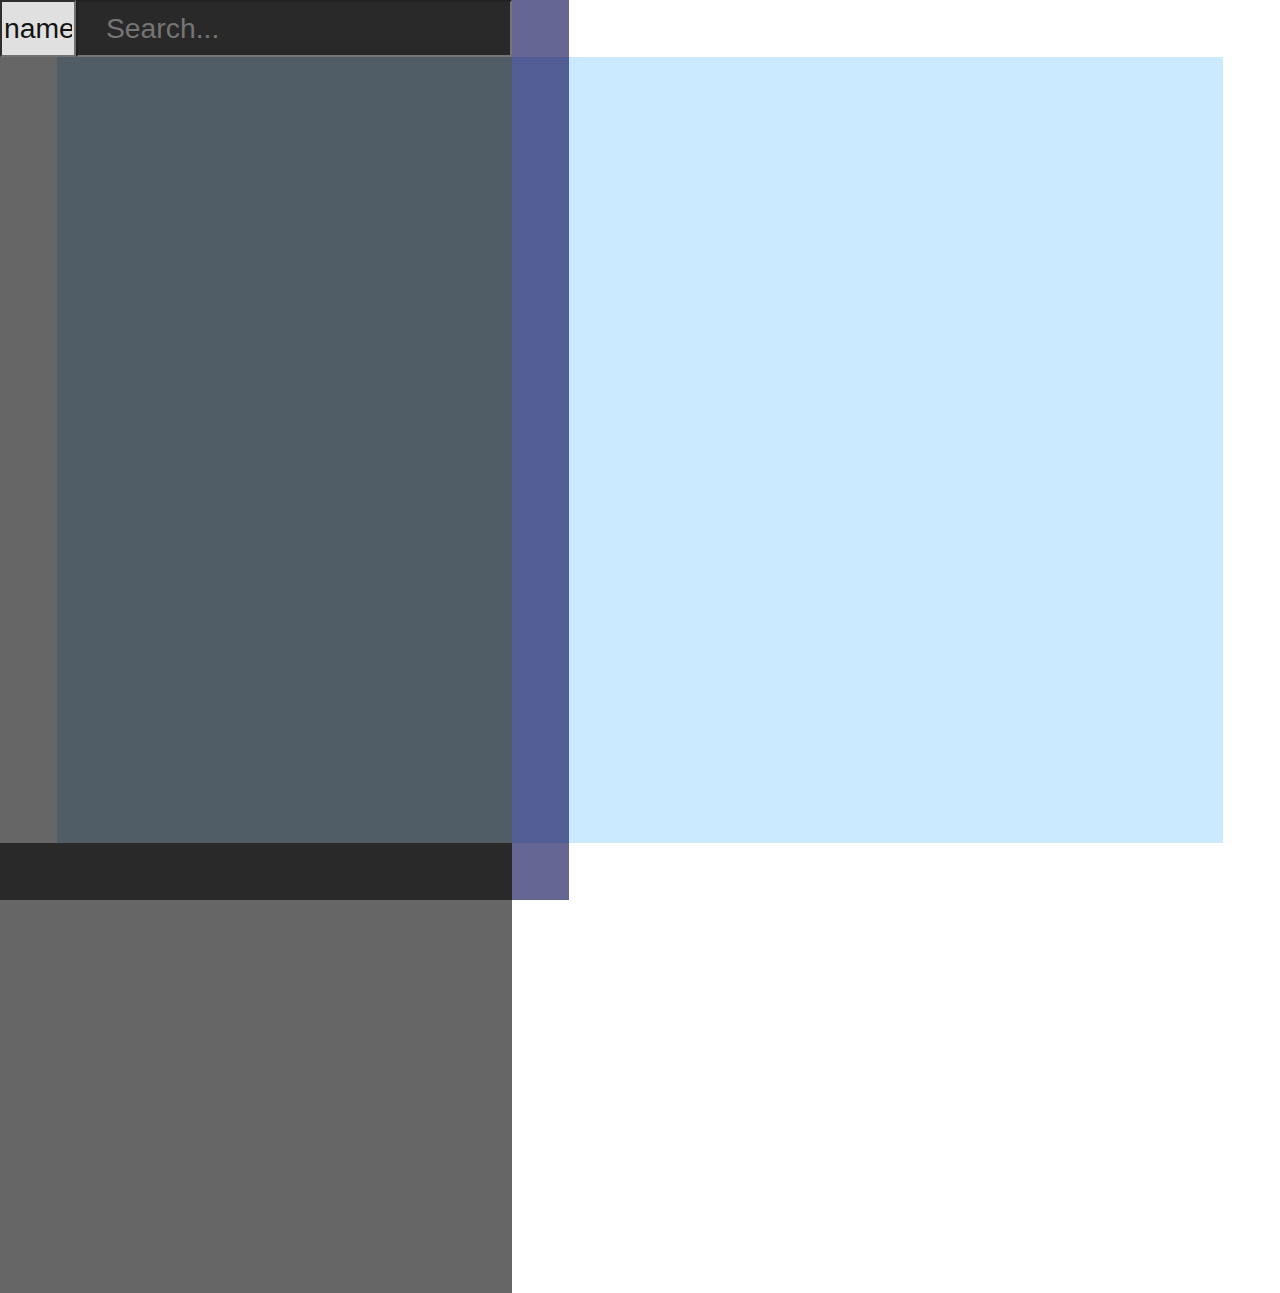
<file: decklist-maker.html>
<html>
    <div id='main' style='position: absolute; text-align: center; background-color: rgb(203, 233, 255); overflow: auto;'></div>
    <div id='sideBar'>
        <input id='searchType' type='text' value='name'>
        <input id='searchField' type='text' placeholder='Search...' onkeyup='search()'>
        <div id='sidebarArrow' onclick='fullScreenSidebar(this, true)'></div>
        <div id='searchFieldCards'></div>
        <div id='searchParameters'></div>
    </div>
</html>
<style>
    body {
        font-family: sans-serif;
        margin: 0%;
        overflow: hidden;
        /* background-image: url('https://images.pokemontcg.io/xy12/98.png'); */
        /* background-color: #ffe367; */
    }
    #sidebar {
        position: absolute;
        margin-left: -40%;
        width: 40%;
        height: 100%;
        background-color: rgba(0, 0, 0, 0.6);
        z-index: 1000;
        transition: 0.5s;
        transition-delay: 0.15s;
    }
    #sidebar:hover {
        margin-left: 0%;
        transition-delay: 0s;
    }
    #sidebarArrow {
        position: absolute;
        margin-left: 100%;
        width: 1.5cm;
        height: 100%;
        background-color: rgba(0, 0, 76, 0.6);
    }
    #searchType {
        position: absolute;
        width: 2cm;
        height: 1.5cm;
        box-sizing: border-box;
        font-size: 0.75cm;
        z-index: 1001;
        opacity: 80%;
        color: black;
        background-color: white;
        text-align: center;
    }
    #searchField {
        position: absolute;
        margin-left: 2cm;
        width: calc(100% - 2cm);
        height: 1.5cm;
        box-sizing: border-box;
        padding-inline-start: 0.75cm;
        font-size: 0.75cm;
        z-index: 1001;
        color: white;
        background-color: rgba(0, 0, 0, 0.6);
    }
    #searchFieldCards {
        position: absolute;
        height: 100%;
        text-align: center;
        overflow: auto;
        opacity: 100%;
    }
    #searchParameters {
        position: absolute;
        width: 100%;
        height: 50%;
        z-index: 1001;
        bottom: calc(-50% + 1.5cm);
        background-color: rgba(0, 0, 0, 0.6);
        transition: 0.5s;
        transition-delay: 0.15s;
        overflow: auto;
    }
    .setSymbol {
        margin: 0.25cm;
        width: 1cm; 
        height:1cm;
    }
    #searchParameters:hover {
        bottom: 0%;
        transition-delay: 0s;
    }
    .card {
        position: relative;
        transition: transform 0.25s, z-index 0.25s;
    }
    .card:hover {
        transform: scale(2);
        z-index: 999;
        transition: transform 0.25s, z-index 0s;
    }
    .focusedCard {
        margin: auto;
        position: fixed;
        top: 0; left: 0; bottom: 0; right: 0%;
        height: 90%; 
        width: 90%; 
        object-fit: contain
    }
    #focused {
        width: 200%;
        height: 200%;
        position: fixed;
        z-index: 1025;
        background-color: rgba(0, 0, 0, 0.6);
        top: -50%; left: -50%;
    }
    .fadeIn {
        animation: fadeIn 0.15s;
    }
    .fadeOut {
        animation: fadeOut 0.15s;
        pointer-events: none;
    }
    @keyframes fadeIn {from {opacity: 0;} to {opacity: 1;}}
    @keyframes fadeOut {from {opacity: 1;} to {opacity: 0;}}
</style>
<script>
    const cardWidth = 6.3
    const cardHeight = 8.8
    const mainDiv = document.getElementById('main')
    const searchFieldCards = document.getElementById('searchFieldCards');
    const sideBarDiv = document.getElementById('sideBar')
    const searchParametersDiv = document.getElementById('searchParameters')
    populateSearchParameters()

    Object.assign(mainDiv.style,{
            'margin-top': '1.5cm',
            'margin-left': '1.5cm',
            'padding-top': cardHeight/4+'cm',
            'padding-left': cardWidth/4+'cm',
            'padding-right': cardWidth/4+'cm',
            'width': `calc(100% - 3cm - ${cardWidth/2}cm)`,
            'height': `calc(100% - 3cm - ${cardHeight/4}cm)`
        })


    Object.assign(searchFieldCards.style,{
            'padding-top': cardHeight/4+'cm',
            'padding-left': cardWidth/4+'cm',
            'padding-right': cardWidth/4+'cm',
            'width': `calc(100% - ${cardWidth/2}cm)`
        })

    function createElement (type, innerHTML, attributes) {
        var elem = document.createElement(type)
        elem.innerHTML = innerHTML
        for (let attr in attributes) {
            elem.setAttribute(attr, attributes[attr])
        }
        return elem
    }

    async function populateSearchParameters () {
        const response = await fetch('https://api.pokemontcg.io/v1/sets')
        const json = await response.json()
        sets = json['sets']
        symbols = []
        for (i=0; i<sets.length; i++) {
            // console.log(sets[i]['symbolUrl'])
            symbols.unshift([sets[i]['symbolUrl'], sets[i]['code']])
        }
        for (i=0; i<symbols.length; i++) {
            searchParametersDiv.appendChild(
                createElement('div', null, {
                    'style': 'display: inline-block'
                })
            ).appendChild(
                createElement('img', null, {
                    'class': 'setSymbol',
                    'src': symbols[i][0],
                    'id': symbols[i][1],
                    'onclick': 'hilightButton(this, true)'
                })
            )
        }
    }

    function hilightButton (elem, hilight) {
        if (hilight == true) {
            Object.assign(elem.parentNode.style,{
                'background-color': 'rgba(0, 255, 0, 0.6)',
            })
            elem.setAttribute('onclick', 'hilightButton(this, false)')
            elem.classList.add('highlightedSetButton')
            search()
        }
        else {
            Object.assign(elem.parentNode.style,{
                'background-color': '',
            })
            elem.setAttribute('onclick', 'hilightButton(this, true)')
            elem.classList.remove('highlightedSetButton')
            search()
        }
    }

    function fullScreenSidebar (elem, fullScreen) {
        if (fullScreen == true) {
            Object.assign(sideBar.style,{
                'width': 'calc(100% - 1.5cm)',
                'margin-left': '0%'
            })
            elem.setAttribute('onclick', 'fullScreenSidebar(this, false)')
        }
        if (fullScreen == false) {
            sideBarDiv.style = ''
            elem.setAttribute('onclick', 'fullScreenSidebar(this, true)')
        }
    }

    function createCard(cardData, width, height, hiRes, properties) {
        properties['style'] = `width:${width}cm; height:${height}cm;`
        properties['class'] = 'card'

        for (const item in cardData) {
            if (typeof cardData[item] === 'string') {
                properties[item] = cardData[item]
            }
            else {
                properties[item] = JSON.stringify(cardData[item])
            }
            if ((item == 'imageUrl' && hiRes === false) || (item == 'imageUrlHiRes' && hiRes === true)) {
                properties['src'] = cardData[item]
            }
        }
        return createElement('img', null, properties)
    }

    function addCard(card) {
        clone = card.cloneNode(true)
        clone.setAttribute('oncontextmenu', 'event.preventDefault(); onCardClick(this)')
        clone.setAttribute('onclick', 'this.remove()')
        console.log(clone)
        mainDiv.appendChild(clone)
    }

    function fadeOut (element) {
        element.classList.add('fadeOut')
        setTimeout(function () {
            if (element) {
                element.remove()
            }
        }, 150)
    }

    async function fetchCards (url) {
        const response = await fetch(url)
        const json = await response.json()
        return json['cards']
    }

    var previousSearch = {
        'searchType': null,
        'searchText': null,
        'setCode': null
    }


    var cooldown = false
    var callSearch = false
    async function search () {
        callSearch = false
        if (cooldown == true) {
            callSearch = true
            return
        }
        else {
            // console.log('TIMEOUT BEGINS')
            cooldown = true
            setTimeout(() => {
                    // console.log('TIMEOUT ENDS')
                    cooldown = false
                    if (callSearch == true) {
                        search()
                        callSearch = false
                    }
                }, 1000);
        }


        const searchType = document.getElementById('searchType').value
        const searchText = document.getElementById('searchField').value.replace(/ /g, '%20')
        const setButtons = document.getElementsByClassName('highlightedSetButton')
        var setCode = ''
        if (setButtons.length > 0) {
            setCode = `${setCode}&setCode=${setButtons[0].id}`
            if (setButtons.length > 1) {
                for (i=1; i<setButtons.length; i++) {
                    setCode = `${setCode}|${setButtons[i].id}`
                }
            } 
        }

        if (previousSearch['searchType'] === searchType && previousSearch['searchText'] === searchText && previousSearch['setCode'] === setCode) {
            return
        }
        else if (searchText == '' && setCode == '') {
            while (searchFieldCards.firstChild) {
                searchFieldCards.removeChild(searchFieldCards.firstChild);
            }
            return
        }
        else {
            previousSearch = [searchType, searchText]
        }

        var url = `https://api.pokemontcg.io/v1/cards?pageSize=1000&${searchType}=${searchText}${setCode}`
        
        console.log(`Fetching ${url}`)
        var cardData = await fetchCards(url)
        cardData = cardData.sort(function(a, b) {return a.number - b.number})

        while (searchFieldCards.firstChild) {
            searchFieldCards.removeChild(searchFieldCards.firstChild);
        }

        for (i=0; i<Math.min(cardData.length, 1000); i++) {
            const card = cardData[i]
            const newCard = createCard(card, cardWidth/2, cardHeight/2, false, {'onclick': 'addCard(this);', 'oncontextmenu': 'event.preventDefault(); onCardClick(this)'})
            searchFieldCards.append(newCard)
        }

        //add padding to bottom of scrollable
        searchFieldCards.appendChild(
            createElement('div', null, {
                'style': `width:100%; height:${cardHeight/2}cm;`
            })
        )
    }

    function onCardClick (data) {
        console.log(data)

        //create focused
        var focused = mainDiv.appendChild(
            createElement('div', null, {
                'id': 'focused',
                'onclick': 'fadeOut(this)',
                'class': 'fadeIn'
            })
        )
        
        //create low res image
        focused.appendChild(
            createElement('img', null, {
                'importance': 'high',
                'id': 'lowResFocused',
                'style': 'z-index:1027',
                'class': 'focusedCard',
                'src': data.getAttribute('imageurl')
            })
        )

        //create high res image
        focused.appendChild(
            createElement('img', null, {
                'importance': 'high',
                'id': 'hiResFocused',
                'style': 'z-index:1026',
                'class': 'focusedCard',
                'onload': "if(document.getElementById('lowResFocused')){document.getElementById('lowResFocused').remove()}",
                'src': data.getAttribute('imageurlhires')
            })
        )
    }
</script>
</file>
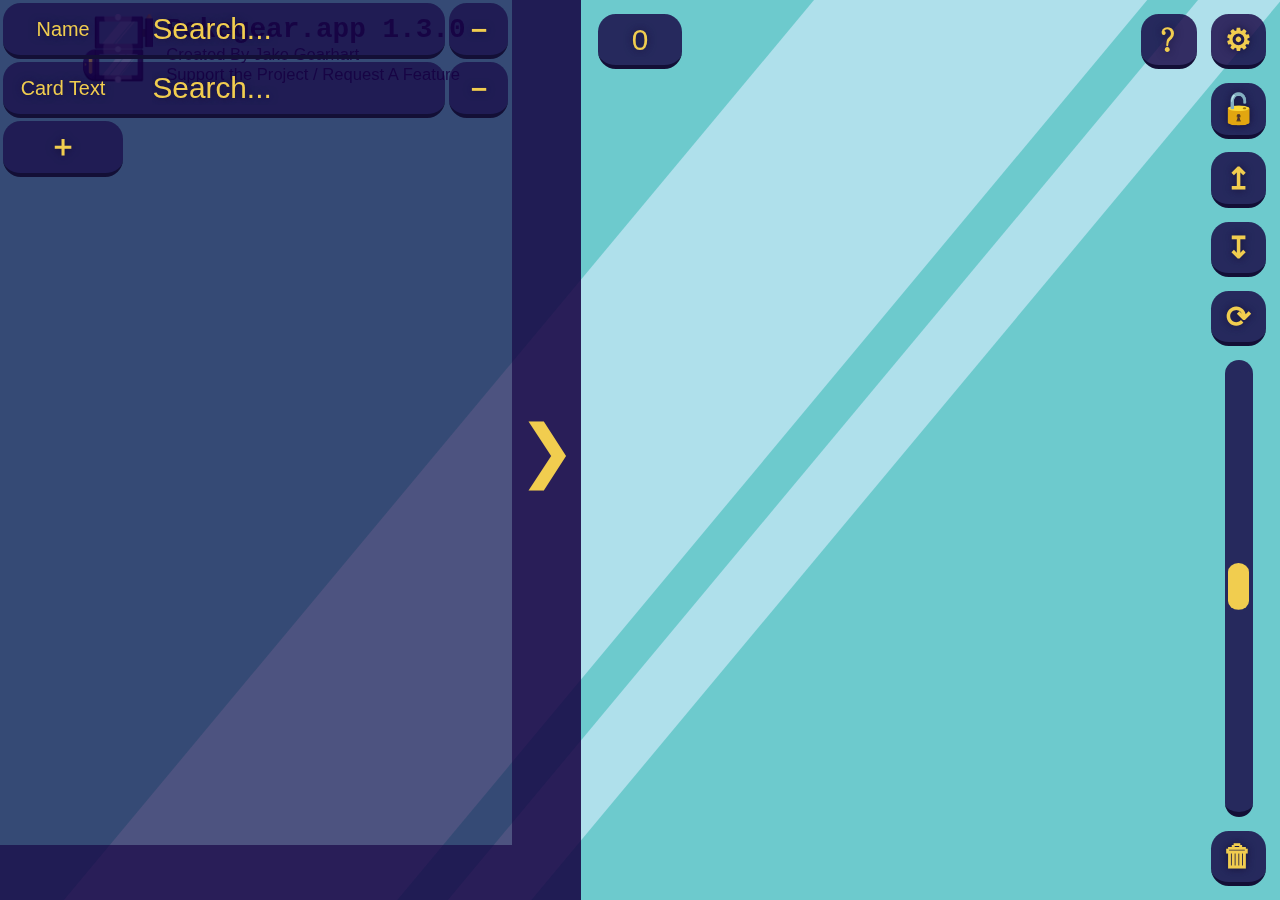
<file: dev.html>
<head>
    <link rel="shortcut icon" type="image/png" href='images/pokegear.png'>
    <title>Pokégear</title>
    <meta charset="utf-8">
</head>
<html>
    <body onresize='windowResize()'>
        <div class='lightBlueStripe' style='left: 5%; width: 20%;'></div>
        <div class='lightBlueStripe' style='left: 35%; width: 5%;'></div>
        <div id='title'>
            <img id='titleIcon' src='images/pokegear.png'>
            <h1 id='titleText'>Pokegear<wbr>.app 1.3.0</h1>
            <div id='titleLinks'>
                <a id='linktree' class='titleLink' href='https://linktr.ee/JakeGearhart'>Created By Jake Gearhart</a>
                <br>
                <a id='patreon' class='titleLink' href='https://www.patreon.com/jakegearhart'>Support the Project / Request A Feature</a>
            </div>
        </div>
        <button id='help' class='buttonObject deckButton' title='Help' onclick='openHelpMenu()'>﹖</button>
        <button id='settings' class='buttonObject deckButton' title='Settings' onclick='openSettings()'>⚙</button>
        <button id='lockDeck' class='buttonObject deckButton' title='Disable Editing' onclick='lockDeck(this)'>🔓</button>
        <button id='importDeck' class='buttonObject deckButton' onmouseenter='importButtonHover(this)' onmouseleave='this.innerHTML = "↥"'>↥</button>
        <button id='exportDeck' class='buttonObject deckButton' onmouseenter='exportButtonHover(this)' onmouseleave='this.innerHTML = "↧"'>↧</button>
        <button id='sortDeck' class='buttonObject deckButton' title='Sort Deck' onclick='sortDeck()'>⟳</button>
        <div id='scaleSliderContainer'>
            <input id='scaleSlider' class='' title='Zoom Deck' type='range' oninput='changeCardScale(this.value)' min='-1' value='0' max='1' step='0.000000000000000001'></input>
        </div>
        <button id='deleteDeck' class='buttonObject deckButton' onmouseenter='deleteButtonHover(this)' onmouseleave='this.innerHTML = "🗑"'>🗑</button>
        <input id='deckCardCount' class='buttonObject' type='button' value='0'>
        <div id='deck' ontouchstart='fullScreenSidebar(false)'>
            <div id='deckCards'></div>
        </div>
        <div id='sidebar' ontouchstart='fullScreenSidebar(true)'>
            <img id='loadingGif' src='images/loading.gif'>
            <input id='sidebarArrow' title='Click to Expand' type='button' value='❯' onclick='fullScreenSidebar(true)'>
            <div id='sidebarCards' onscroll='scrollSidebarCheck()' url='' page='0' pageSize='0' totalCardCount='0'></div>
            <div id='parameterButtons'></div>
            <div class='searchParameter'>
                <input class='searchType buttonObject' type='button' value='Name' searchType='["name"]'>
                <input class='searchField buttonObject' type='text' placeholder='Search...' onkeyup='constructSearchUrl()'>
                <input class='deleteParameterButton buttonObject' title='Remove Parameter' type='button' value='－' onclick='this.parentNode.remove(); constructSearchUrl()'>
            </div>
            <div class='searchParameter'>
                <input class='searchType buttonObject' type='button' value='Card Text' searchType='["attacks.name", "attacks.text", "attacks.damage", "abilities.name", "abilities.text", "rules"]'>
                <input class='searchField buttonObject' type='text' placeholder='Search...' onkeyup='constructSearchUrl()'>
                <input class='deleteParameterButton buttonObject' title='Remove Parameter' type='button' value='－' onclick='this.parentNode.remove(); constructSearchUrl()'>
            </div>
            <input class='addParameterButton buttonObject' title='Add Parameter' type='button' value='＋' onclick='document.getElementById("sidebar").insertBefore(document.getElementsByTagName("template")[0].content.cloneNode(true), this)'>
        </div>
    </body>
</html>
<template>
    <div class='searchParameter'>
        <input class='searchType buttonObject' type='button' value='Card Text' searchType='["attacks.name", "attacks.text", "attacks.damage", "abilities.name", "abilities.text", "rules"]'>
        <input class='searchField buttonObject' type='text' placeholder='Search...' onkeyup='constructSearchUrl()'>
        <input class='deleteParameterButton buttonObject' title='Remove Parameter' type='button' value='－' onclick='this.parentNode.remove(); constructSearchUrl()'>
    </div>
</template>
<style>
    :root {
        --cardHeight: 4.4cm;
        --cardDimensionRatio: 367/512;
        --cardWidth: calc(var(--cardHeight) * var(--cardDimensionRatio));
        --cardSpacing: calc(var(--cardHeight) * 30/1024);

        --cardScale: 1;
        --scaledCardHeight: calc(var(--cardHeight) * var(--cardScale));
        --scaledCardWidth: calc(var(--cardWidth) * var(--cardScale));
        --scaledCardSpacing: calc(var(--scaledCardHeight) * 30/1024);

        --focusedHeight: min(100vw, 100vh);
        --focusedWidth: calc(min(100vw, 100vh) * var(--cardDimensionRatio));

        --lightColor: rgb(208, 237, 252);
        --lightColor6÷10: rgba(208, 237, 252, calc(2/3));
        --darkColor: rgb(25, 18, 71);
        --darkColor3÷10: rgba(25, 18, 71, calc(1/3));
        --darkColor6÷10: rgba(25, 18, 71, calc(2/3));
        --darkColor5÷6: rgba(25, 18, 71, calc(8/9));

        --darkScreen: #6dcacd;
        --darkScreen3÷4: rgba(109, 202, 205, 0.75);
        --lightScreen: #afe0eb;
        --lightScreen3÷4: rgba(175, 224, 235, 0.75);
        --yellow: #f1cd4f;
        --yellow6÷10: rgba(241, 205, 79, 0.6);
        --darkYellow: #d0aa41;
        --casing: #26225d;
        --casing4÷5: rgba(20, -8, 65, 0.8);
        --casing16÷25: rgba(20, -8, 65, 0.63);
        --darkCasing: #130f36;
        --lightCasing: #8690b0;
        --circle: #d0edfc;
        --circle1÷2: rgba(208, 237, 252, 0.5);
        --circleShadow: #b1e2f8;
        --connectorGray: #2e373a;

        --holoSpeed: 20;
        --holoFPS: 30;
        --focusedHoloFPS: 60;
        --holoVisible: 1;

        --cardCountVisible: 1;
    }
    @media only screen and (max-device-width: 600px) {
        :root {
            --cardWidth: calc(100vw/4.5);
        }
    }
    body {
        position: fixed;
        width: 100%;
        height: 100%;
        overflow: hidden;
        background: var(--darkScreen);
        margin: 0;
        padding: 0;
        -webkit-touch-callout: none;
        -webkit-user-select: none;
        -khtml-user-select: none;
        -moz-user-select: none;
        -ms-user-select: none;
        user-select: none;
        font-family: 'Gill Sans', 'Gill Sans MT', Calibri, 'Trebuchet MS', sans-serif
    }

    a {
        pointer-events: all;
    }
    a:link {
        color: lightskyblue
    }
    a:visited {
        color: mediumpurple;
    }
    input {
        text-align: center;
        -webkit-appearance: none;
        border-radius: 0;
        -webkit-border-radius: 0;
    }
    .lightBlueStripe {
        position: absolute;
        height: max(200vh, 200vw);
        transform: rotate(0.694738276197rad);
        transform-origin: bottom left;
        bottom: 0;
        background-color: #afe0eb; 
        z-index: -1;
    }
    #loadingGif {
        z-index: 2000;
        position: absolute;
        width: calc(var(--cardHeight) / 3);
        height: calc(var(--cardHeight) / 3);
        top: 0;
        right: calc(var(--cardHeight) / 24);
        margin: 0;
        visibility: hidden;
    }
    .buttonObject {
        width: calc(var(--cardHeight) / 3);
        height: calc(var(--cardHeight) / 3);
        font-size: calc(var(--cardWidth) / 4);
        margin: 0;
        border-top: none;
        border-right: none;
        border-bottom: calc(var(--cardWidth) / 26) solid var(--darkCasing);
        border-left: none;
        /* 28/3 = Card border radius / 3 */
        border-radius: calc(var(--cardHeight) / (28/3)) !important;
        -webkit-border-radius: calc(var(--cardHeight) / (28/3)) !important;
        text-shadow: 0px 0px 8px var(--darkCasing);
        background-color: var(--casing4÷5);
        color: var(--yellow);
        transition: background-color 0.25s, transform 0.125s;
    }
    .buttonObject:hover {
        background-color: var(--casing16÷25);
        border-color: var(--casing);
    }
    .buttonObject:active {
        transform: translateY(4%);
        border: none;
    }
    .scaledButtonObject {
        /* HERE */
        width: calc(var(--scaledCardHeight) / 3);
        height: calc(var(--scaledCardHeight) / 3);
        font-size: calc(var(--scaledCardWidth) / 4);
        margin: 0;
        border-top: none;
        border-right: none;
        border-bottom: calc(var(--scaledCardWidth) / 26) solid var(--darkCasing);
        border-left: none;
        /* 28/3 = Card border radius / 3 */
        border-radius: calc(var(--scaledCardHeight) / (28/3)) !important;
        -webkit-border-radius: calc(var(--scaledCardHeight) / (28/3)) !important;
        text-shadow: 0px 0px 8px var(--darkCasing);
        background-color: var(--casing4÷5);
        color: var(--yellow);
        transition: background-color 0.25s, transform 0.125s;
    }
    .scaledButtonObject:hover {
        background-color: var(--casing16÷25);
        border-color: var(--casing);
    }
    .scaledButtonObject:active {
        transform: translateY(4%);
        border: none;
    }
    #title {
        z-index: 500;
        position: absolute;
        top: calc(var(--cardHeight) * 1/12);
        height: calc(var(--cardHeight) / 3);
        left: calc(var(--cardHeight) * 11/12);
        width: calc(50% - var(--cardHeight) * 5/4);
        margin: 0;
        padding: 0;
    }
    #titleIcon {
        position: absolute;
        height: calc(var(--cardHeight) * 5/12);
        left: calc(var(--cardHeight) * -5/12);
    }
    #titleText {
        font-family: 'Courier New', Courier, monospace;
        color: var(--casing);
        font-size: calc(var(--cardHeight) / 6);
        left: calc(var(--cardHeight) * 1/12);
        position: relative;
        margin: 0;
        padding: 0;
    }
    #titleLinks {
        margin: 0;
        padding: 0;
        font-size: calc(var(--cardHeight) / 10);
        left: calc(var(--cardHeight) * 1/12);
        position: relative;
    }
    .titleLink {
        color: var(--casing) !important;
        text-decoration: none;
        transition: 0.15s;
    }
    .titleLink:hover {
        color: purple !important;
        text-decoration: underline;
    }

    @keyframes iconBounce {
    0%, 100% {
            transform: translateY(0);
        }
    50% {
            transform: translateY(calc(-1 * var(--cardHeight) / 18));
        }
    }
    .deckButton {
        z-index: 1000;
        position: absolute;
        right: calc(var(--cardHeight) / 12);
        font-weight: bold;
        cursor: pointer;
    }

    /* right side items */
    #help {
        top: calc(var(--cardHeight) * 1/12);
        right: calc(var(--cardHeight) / 2);
    }
    #helpMenuTitle {
        padding: 10% 10% 0 10%;
        text-align: center;
        color: lightgray;
        pointer-events: none;
    }
    #helpMenuSubtitle {
        padding: 0% 10% 0 10%;
        text-align: center;
        color: lightgray;
        pointer-events: none;
    }
    #helpMenuText {
        padding: 0 10% 0 10%;
        color: lightgray;
        pointer-events: none;
    }
    #settings {
        top: calc(var(--cardHeight) * 1/12);
    }
    #lockDeck {
        top: calc(var(--cardHeight) * 6/12);
    }
    #importDeck {
        top: calc(var(--cardHeight) * 11/12);
        transition: background-color 0.25s, width 0.25s;
        cursor: default;
    }
    #importDeck:hover {
        width: calc(var(--cardHeight) * 3/4);
    }
    .deckSubButton {
        background-color: rgba(0,0,0,0);
        border: none;
        height: 100%;
        font-size: calc(var(--cardHeight) / 6);
        cursor: pointer;
        transition: text-shadow 0.25s;
    }
    .deckSubButton:hover {
        text-shadow: 0px 0px 12px var(--circleShadow);
    }
    #exportDeck {
        top: calc(var(--cardHeight) * 16/12);
        transition: background-color 0.25s, width 0.25s;
        cursor: default;
    }
    #exportDeck:hover {
        width: calc(var(--cardHeight) * 7/6);
    }
    #sortDeck {
        top: calc(var(--cardHeight) * 21/12);
    }
    #scaleSliderContainer {
        z-index: 1000;
        position: absolute;
        height: calc(100% - var(--cardHeight) * 32/12);
        width: calc(var(--cardHeight) / 3);
        right: calc(var(--cardHeight) / 12);
        bottom: calc(var(--cardHeight) * 6/12);
        pointer-events: none;
    }
    #scaleSlider {
        position: absolute;
        transform-origin: top left;
        transform: rotate(270deg);
        width: calc(100vh - var(--cardHeight) * 32/12);
        height: calc(var(--cardHeight) / 6);
        bottom: 0;
        margin-left: calc(var(--cardHeight) / 12);
        margin-bottom: calc(-1 * var(--cardHeight) / 6);
        -webkit-appearance: none;
        background-color: var(--casing4÷5);
        border-radius: calc(var(--cardHeight) / (28/3));
        border-bottom: none;
        border-left: calc(var(--cardHeight) / 32) solid var(--darkCasing);
        border-top: none;
        border-right: none;
        pointer-events: all;
        transition: background-color 0.25s;
    }
    #scaleSlider:hover {
        background-color: var(--casing16÷25);
        border-color: var(--casing);
    }
    #scaleSlider::-webkit-slider-thumb {
        -webkit-appearance: none;
        appearance: none;
        width: calc(var(--cardHeight) / 3);
        height: calc(var(--cardHeight) / 8);
        transform: scaleX(0.85);
        background: var(--yellow);
        border-radius: calc(var(--cardHeight) / (28/3));
        cursor: pointer;
    }
    #scaleSlider::-moz-range-thumb {
        -webkit-appearance: none;
        appearance: none;
        width: calc(var(--cardHeight) / 3);
        height: calc(var(--cardHeight) / 8);
        transform: scaleX(0.85);
        background: white;
        border-radius: calc(var(--cardHeight) / (28/3));
        cursor: pointer;
    }
    #deleteDeck {
        bottom: calc(var(--cardHeight) * 1/12);
        transition: background-color 0.25s, width 0.25s;
        cursor: default;
    }
    #deleteDeck:hover {
        width: calc(var(--cardHeight) * 3/4);
    }
    /* right side items */

    #deckCardCount {
        z-index: 500;
        position: fixed;
        width: calc(var(--cardHeight) / 2);
        left: calc(50% - var(--cardHeight) / 4);
        top: calc(var(--cardHeight) / 12);
        pointer-events: none;
        font-family: sans-serif;
    }
    .individualCardCount {
        /* HERE */
        z-index: calc(var(--cardCountVisible) - 1);
        position: absolute;
        bottom: calc(var(--scaledCardWidth) / 26);
        left: 0;
        right: 0;
        margin: auto;
        background-color: var(--lightScreen3÷4);
        border-color: var(--darkScreen);
        pointer-events: none;
        color: white;
        font-family: sans-serif;
    }
    #deck {
        position: absolute;
        text-align: center;
        justify-content: center;
        overflow-y: auto;
        display: flex;
        align-items: center; 

        /* 100% - padding */
        width: calc(100% - var(--scaledCardWidth) - var(--cardHeight) * 10/12 + var(--scaledCardSpacing));
        height: calc(100% - var(--cardHeight) * 5/12);
        padding-top: calc(var(--cardHeight) * 5/12);
        padding-left: calc(var(--scaledCardWidth) / 2 + var(--cardHeight) * 5/12);
        padding-right: calc(var(--scaledCardWidth) / 2 + var(--cardHeight) * 5/12);
    }
    .cardHoverMenu {
        position: absolute;
        width: 100%;
        height: 100%;
        pointer-events: none;
    }
    .deckCardHoverButtonAdd {
        /* here */
        position: absolute;
        height: calc(var(--scaledCardWidth) / 2.75);
        width: calc(var(--scaledCardWidth) / 2.75);
        font-size: calc(var(--scaledCardWidth) / 5);
        font-weight: bold;
        bottom: calc(var(--scaledCardHeight) / 36 + (var(--scaledCardHeight) / 3 - var(--scaledCardWidth) / 2.75)/2);
        left: calc(var(--scaledCardHeight) / 36);
        margin: auto;
        cursor: pointer;
        pointer-events: all;
        background-color: var(--casing16÷25);
        border-color: var(--casing);
    }
    .deckCardHoverButtonAdd:hover {
        background-color: var(--casing4÷5);
        border-color: var(--darkCasing);
    }
    .deckCardHoverButtonRemove {
        position: absolute;
        height: calc(var(--scaledCardWidth) / 2.75);
        width: calc(var(--scaledCardWidth) / 2.75);
        font-size: calc(var(--scaledCardWidth) / 5);
        font-weight: bold;
        bottom: calc(var(--scaledCardHeight) / 36 + (var(--scaledCardHeight) / 3 - var(--scaledCardWidth) / 2.75)/2);
        right: calc(var(--scaledCardHeight) / 36);
        margin: auto;
        cursor: pointer;
        pointer-events: all;
        background-color: var(--casing16÷25);
        border-color: var(--casing);
    }
    .deckCardHoverButtonRemove:hover {
        background-color: var(--casing4÷5);
        border-color: var(--darkCasing);
    }
    .disableHighlight {
        -webkit-touch-callout: none;
        -webkit-user-select: none;
        -khtml-user-select: none;
        -moz-user-select: none;
        -ms-user-select: none;
        user-select: none;
    }
    #sidebar {
        z-index: 1000;
        position: absolute;
        width: calc(40% + var(--cardHeight) * 5/12);
        height: 100%;
        margin-left: -40%;
        background-color: var(--casing16÷25);
        transition: 0.5s;
        transition-delay: 0.15s;
    }
    #sidebar:hover {
        margin-left: 0%;
        transition-delay: 0s;
    }
    .sidebarCardHoverButton {
        position: relative;
        top: 15%;
        margin: 0 auto;
        font-weight: bold;
        cursor: pointer;
        pointer-events: all;
        background-color: var(--casing16÷25);
        border-color: var(--casing);
    }
    .sidebarCardHoverButton:hover {
        background-color: var(--casing4÷5);
        border-color: var(--darkCasing);
    }
    #sidebarArrow {
        position: absolute;
        width: calc(var(--cardHeight) * 5/12);
        height: 100%;
        margin-left: calc(100% - var(--cardHeight) * 5/12);
        background-color: var(--casing16÷25);
        color: var(--yellow);
        font-size: calc(var(--cardHeight) * 5/12);
        cursor: pointer;
        border: none;
    }
    .searchParameter {
        z-index: 1000;
        position: relative;
        font-size: 0;
        width: calc(100% - var(--cardHeight) * 5/12);
        margin-top: calc(var(--cardHeight) * 1/48);
        margin-left: calc(var(--cardHeight) * 1/48);
    }
    .searchType {
        display: inline-block;
        width: var(--cardWidth);
        margin: 0;
        vertical-align: top;
        font-size: calc(var(--cardWidth) / 6);
        pointer-events: None;
        background-color: var(--casing16÷25);
        border-top-right-radius: 0 !important;
        border-bottom-right-radius: 0 !important;
    }
    .searchType:hover {
        background-color: var(--casing4÷5);
    }
    .searchField {
        width: calc(100% - calc(var(--cardWidth) *  1.5) - calc(var(--cardHeight) * 3/48));
        margin: 0;
        padding-inline-start: calc(var(--cardWidth) / 4);
        text-align: left;
        display: inline-block;
        background-color: var(--casing16÷25);
        border-top-left-radius: 0 !important;
        border-bottom-left-radius: 0 !important;
        color: var(--yellow)
    }
    .searchField::placeholder {
        color: var(--yellow)
    }
    .searchField:hover {
        background-color: var(--casing4÷5);
        border-color: var(--darkCasing);
    }
    .deleteParameterButton {
        z-index: 1000;
        position: relative;
        width: calc(var(--cardWidth) / 2);
        margin: 0;
        margin-left: calc(var(--cardHeight) * 1/48);
        vertical-align: top;
        font-weight: bold;
        display: inline-block;
        cursor: pointer;
        background-color: var(--casing16÷25);
    }
    .deleteParameterButton:hover {
        background-color: var(--casing4÷5);
        border-color: var(--darkCasing);
    }
    .addParameterButton {
        z-index: 1000;
        position: relative;
        margin: 0;
        margin-top: calc(var(--cardHeight) * 1/48);
        margin-left: calc(var(--cardHeight) * 1/48);
        width: var(--cardWidth);
        vertical-align: top;
        font-weight: bold;
        box-sizing: border-box;
        display: inline-block;
        cursor: pointer;
        background-color: var(--casing16÷25);
    }
    .addParameterButton:hover {
        background-color: var(--casing4÷5);
        border-color: var(--darkCasing);
    }
    #sidebarCards {
        position: absolute;
        text-align: center;
        height: 100%;
        opacity: 100%;
        overflow-y: auto;
        color: lightgray;
        padding-top: calc(var(--cardHeight) / 2 - var(--cardSpacing) / 2);
        padding-left: calc(var(--cardWidth) / 2 - var(--cardSpacing) / 2);
        padding-right: calc(var(--cardWidth) / 2 - var(--cardSpacing) / 2);
        width: calc(100% - var(--cardWidth) * 19/12);
    }
    #sidebarCardsBottom {
        width: 100%; 
        height: calc(var(--cardHeight) - var(--cardSpacing)); 
        transform: translateY(calc(-1 * var(--cardHeight) - var(--cardSpacing) / 2)); 
        pointer-events: none;
    }
    #parameterButtons {
        z-index: 1000;
        position: absolute;
        width: calc(100% - var(--cardHeight) * 5/12);
        height: 50%;
        bottom: calc(-50% + calc(var(--cardHeight) / 3));
        background-color: var(--casing16÷25);
        transition: 0.5s;
        transition-delay: 0.15s;
    }
    .parameterButtonsSubContainer {
        position: absolute;
        height: 100%;
        width: 50%;
        overflow-y: auto;
    }
    #parameterButtons:hover {
        bottom: 0%;
        transition-delay: 0s;
    }
    .parameterButtonDiv {
        display: inline-block;
        width: calc(var(--cardHeight) / 3); 
        height: calc(var(--cardHeight) / 3);
        border-radius: calc(var(--cardHeight) / (28/3));
        cursor: pointer;
        transition: 0.125s;
    }
    .parameterButtonDivWide {
        width: calc(var(--cardHeight) / 1.5); 
    }
    .parameterButtonDivLarge {
        width: calc(var(--cardHeight) / 2); 
        height: calc(var(--cardHeight) / 2);
    }
    .parameterButtonDiv:hover {
        background-color: var(--yellow6÷10);
    }
    .parameterButtonDivSelected {
        background-color: rgba(0, 255, 0, 0.6)
    }
    .parameterButtonDivSelected:hover {
        background-color: rgba(180, 218, 59, 0.6)
    }
    .parameterButtonSpacer {
        display: inline-block;
        width: 100%;
        height: calc(var(--cardHeight) / 9);
    }
    .parameterButton {
        position: absolute;
        margin: calc(var(--cardHeight) / 18);
        width: calc(var(--cardHeight) / 4.5); 
        height: calc(var(--cardHeight) / 4.5);
        object-fit: contain;
        pointer-events: none;
    }
    .parameterButtonWide {
        width: calc(var(--cardHeight) / 1.8); 
    }
    .parameterButtonLarge {
        width: calc(var(--cardHeight) / 2.5); 
        height: calc(var(--cardHeight) / 2.5);
    }
    .card {
        position: relative;
        display: inline-block;
        z-index: 0;
        border-radius: 0.15cm;
        transition: transform 0.25s, z-index 0.25s, box-shadow 0.25s;
        width: var(--cardWidth);
        height: var(--cardHeight);
        background-image: url('images/placeholder.png');
        background-size: 100% 100%;
        margin: calc(var(--cardSpacing) / 2);
    }
    .card:hover {
        transform: scale(2);
        z-index: 999;
        transition: transform 0.25s, z-index 0s, box-shadow 0.25s;
        box-shadow: 0 0 3em black;
    }
    .cardImageContainer {
        position: absolute;
        width: 100%;
        height: 100%;
        pointer-events: none;
        border-radius: inherit;
    }
    .cardImage {
        position: absolute;
        width: 100%;
        height: 100%;
        left: 0;
        border-radius: inherit;
        pointer-events: none;
    }
    .cardImageDuplicate {
        animation: cardImageDuplicate 0.25s forwards;
    }
    @keyframes cardImageDuplicate {
        from { transform: translateX(0) translateY(0)}
        to { transform: translateX(unset) translateY(unset) }
    }
    .removeCardImageDuplicate {
        animation: removeCardImageDuplicate 0.25s forwards;
    }
    @keyframes removeCardImageDuplicate {
        from { transform: translateX(unset) translateY(unset)}
        to { transform: translateX(0) translateY(0) }
    }

    .deckCard {
        width: var(--scaledCardWidth);
        height: var(--scaledCardHeight);
        border-radius: calc(0.15cm * var(--cardScale));
        margin: calc(var(--scaledCardSpacing) / 2);
    }

    .holo {
        width: calc(100% * var(--holoVisible));
        height: calc(100% * var(--holoVisible));
        border-radius: inherit;
        position: absolute;
        pointer-events: none;
        opacity: 40%;
        background-size: 200% 200%;
        background-image: url('images/holo_overlay.png');
        animation: holo calc(1s * var(--holoSpeed)) infinite steps(calc(var(--holoSpeed) * var(--holoFPS)));
    }
    .focusedHolo {
        animation: holo calc(1s * var(--holoSpeed)) infinite steps(calc(var(--holoSpeed) * var(--focusedHoloFPS)));
    }
    @keyframes holo {
        from { background-position: 200% 200%; }
	    to { background-position: 0 0; }
    }
    #focused {
        z-index: 2000;
        position: fixed;
        height: 100%;
        width: 100%;
        background-color: rgba(0, 0, 0, 0.6);
        backdrop-filter: blur(4px);
        -webkit-backdrop-filter: blur(4px);
    }
    #focusedCenter {
        pointer-events: none;
    }
    #focusedCenter>* {
        pointer-events: all;
    }
    #focusedCenter.landscape {
        position: absolute;
        height: min(60vw, 90vh);
        width: calc(min(60vw, 90vh) + 5%);
        top: calc(50% - min(60vw, 90vh) / 2);
        left: calc(50% - (min(60vw, 90vh) + 5%) / 2);
    }
    #focusedCenter.portrait {
        position: absolute;
        height: min(100vw, 60vh);
        width: calc(min(100vw, 60vh) + 5%);
        top: calc(50% - min(100vw, 60vh) / 2);
        left: calc(50% - (min(100vw, 60vh) + 5%) / 2);
    }
    .focusedCard {
        position: absolute;
        height: 100%;
        pointer-events: none !important;
        border-radius: 2.7vh;
    }
    .focusedCard.landscape {
        width: calc(min(60vw, 90vh) * var(--cardDimensionRatio));
        left: calc(50% - min(60vw, 90vh) * var(--cardDimensionRatio) / 2);
    }
    .focusedCard.portrait {
        width: calc(min(100vw, 60vh) * var(--cardDimensionRatio));
        left: calc(50% - min(100vw, 60vh) * var(--cardDimensionRatio) / 2);
    }
    .focusedButton {
        position: absolute;
        font-size: calc(var(--cardHeight) * 1/3);
        cursor: pointer;
    }
    #focusedHolo {
        left: 2.5%;
    }
    #focusedHolo.landscape {
        height: calc(50% - min(60vw, 90vh) * var(--cardDimensionRatio) / 2);
        width: calc(45% - min(60vw, 90vh) * var(--cardDimensionRatio) / 2);
    }
    #focusedHolo.portrait {
        height: calc(50% - min(100vw, 60vh) * var(--cardDimensionRatio) / 2);
        width: calc(45% - min(100vw, 60vh) * var(--cardDimensionRatio) / 2);
    }

    #focusedCount {
        left: 2.5%;
        bottom: 0;
    }
    #focusedCount.landscape {
        height: calc(50% - min(60vw, 90vh) * var(--cardDimensionRatio) / 2);
        width: calc(45% - min(60vw, 90vh) * var(--cardDimensionRatio) / 2);
    }
    #focusedCount.portrait {
        height: calc(50% - min(100vw, 60vh) * var(--cardDimensionRatio) / 2);
        width: calc(45% - min(100vw, 60vh) * var(--cardDimensionRatio) / 2);
    }

    #focusedDownload {
        right: 2.5%;
    }
    #focusedDownload.landscape {
        height: calc(50% - min(60vw, 90vh) * var(--cardDimensionRatio) / 2);
        width: calc(45% - min(60vw, 90vh) * var(--cardDimensionRatio) / 2);
    }
    #focusedDownload.portrait {
        height: calc(50% - min(100vw, 60vh) * var(--cardDimensionRatio) / 2);
        width: calc(45% - min(100vw, 60vh) * var(--cardDimensionRatio) / 2);
    }

    #focusedSet {
        right: 2.5%;
        bottom: 0;
    }
    #focusedSet.landscape {
        height: calc(50% - min(60vw, 90vh) * var(--cardDimensionRatio) / 2);
        width: calc(45% - min(60vw, 90vh) * var(--cardDimensionRatio) / 2);
    }
    #focusedSet.portrait {
        height: calc(50% - min(100vw, 60vh) * var(--cardDimensionRatio) / 2);
        width: calc(45% - min(100vw, 60vh) * var(--cardDimensionRatio) / 2);
    }

    #focusedLeft {
        height: 50%;
        top: 25%;
        left: 2.5%;
    }
    #focusedLeft.landscape {
        width: calc(45% - min(60vw, 90vh) * var(--cardDimensionRatio) / 2);
    }
    #focusedLeft.portrait {
        width: calc(45% - min(100vw, 60vh) * var(--cardDimensionRatio) / 2);
    }

    #focusedRight {
        height: 50%;
        top: 25%;
        right: 2.5%;
    }
    #focusedRight.landscape {
        width: calc(45% - min(60vw, 90vh) * var(--cardDimensionRatio) / 2);
    }
    #focusedRight.portrait {
        width: calc(45% - min(100vw, 60vh) * var(--cardDimensionRatio) / 2);
    }

    .focusedSides {
        font-size: calc(var(--cardHeight) / 6);
    }
    .focusedSides.landscape {
        height: 90vh;
        width: calc(45% - min(60vw, 90vh) / 2);
        top: 5vh;
    }
    .focusedSides.portrait {
        height: calc(45% - min(100vw, 60vh) / 2);
        width: 95vw;
    }

    #focusedPrice {
        left: 2.5vw;
    }
    #focusedPrice.portrait {
        top: 2.5vh;
    }
    #focusedPrice>p {
        margin: 0;
        padding: 0;
    }

    #focusedAlts {
        right: 2.5vw;
    }
    #focusedAlts.portrait {
        bottom: 2.5vh;
    }

    #toggleHoloGlobal {
        position: absolute;
        top: 5%;
        height: 40%;
        width: 40vh;
        left: 10%;
        cursor: pointer;
        object-fit: contain;
        text-align: center;
        font-size: calc(var(--cardHeight) * 5/12);
        pointer-events: all;
    }
    #exportConsole {
        position: absolute;
        top: 5%;
        height: 40%;
        width: 40vh;
        right: 10%;
        cursor: pointer;
        object-fit: contain;
        text-align: center;
        font-size: calc(var(--cardHeight) * 5/12);
        pointer-events: all;
    }
    #toggleIndividualCardNumbers {
        position: absolute;
        top: 50%;
        height: 40%;
        width: 40vh;
        left: 10%;
        cursor: pointer;
        object-fit: contain;
        text-align: center;
        font-size: calc(var(--cardHeight) * 5/12);
        pointer-events: all;
        color: var(--yellow)
    }
    
    .fadeIn {
        animation: fadeIn 0.25s;
    }
    .fadeOut {
        animation: fadeOut 0.25s;
        animation-fill-mode: forwards;
        pointer-events: none !important;
    }
    @keyframes fadeIn {from {opacity: 0} to {opacity: 1}}
    @keyframes fadeOut {from {opacity: 1} to {opacity: 0}}

</style>
<script src='dev_script.js'></script>
</file>
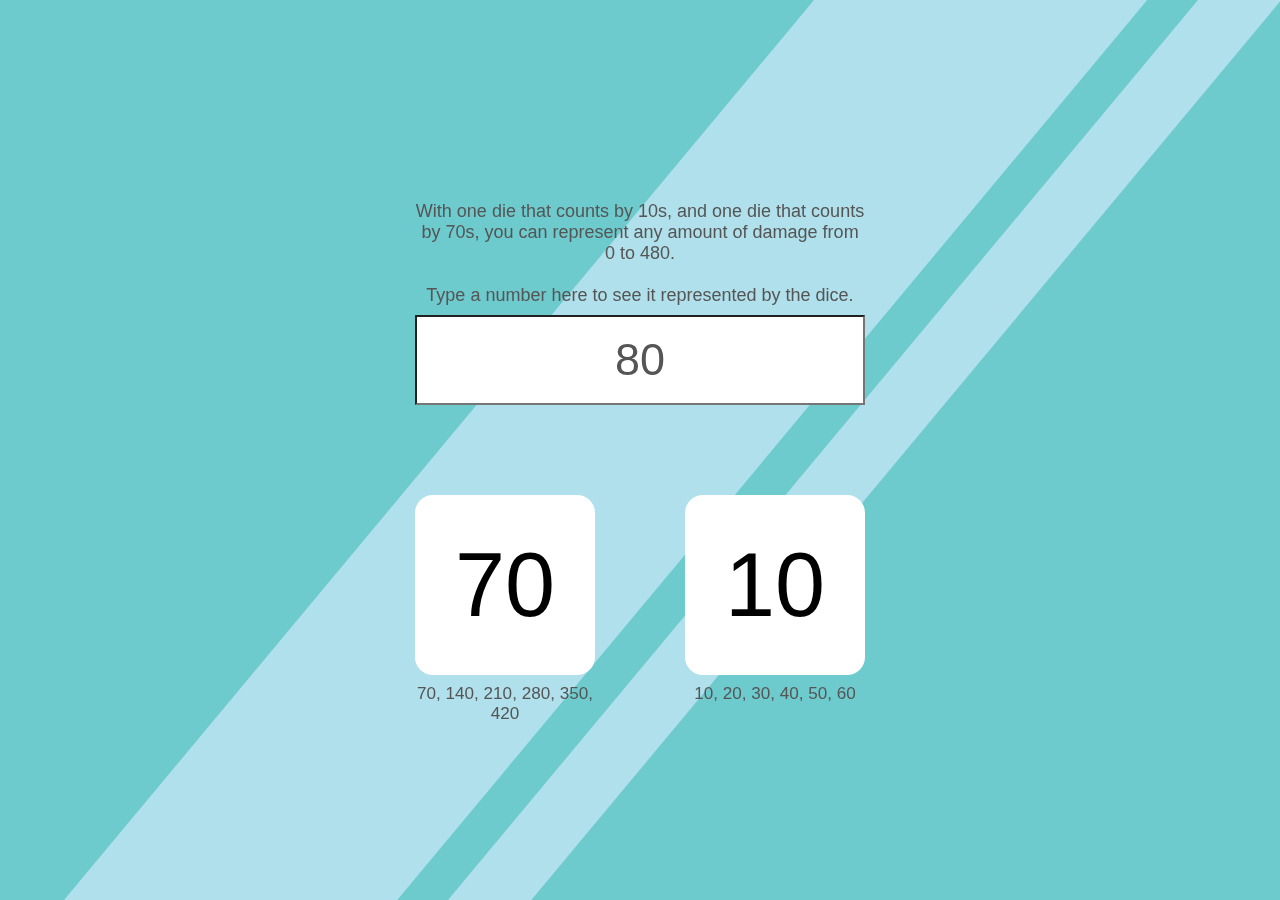
<file: dice-demo.html>
<head>
    <link rel="shortcut icon" type="image/png" href='images/pokegear.png'>
    <title>Pokégear Dice Demo</title>
    <meta charset="utf-8">
    <meta name="theme-color" content="#221C55">
</head>
<html>
    <body>
        <div id='number-input-description'>
            With one die that counts by 10s, and one die that counts by 70s, you can represent any amount of damage from 0 to 480.
            <br><br>
            Type a number here to see it represented by the dice.
        </div>
        <input id='number-input' type='text' value='80' onkeyup='updateDice(this)'>
        <div class='lightBlueStripe' style='left: 5%; width: 20%;'></div>
        <div class='lightBlueStripe' style='left: 35%; width: 5%;'></div>
        <div id='die1' class='dice die1'>70</div>
        <div class='dice-description die1'>70, 140, 210, 280, 350, 420</div>
        <div id='die2' class='dice die2'>10</div>
        <div class='dice-description die2'>10, 20, 30, 40, 50, 60</div>
    </body>
</html>
<style>
    :root {
        --darkScreen: #6dcacd;
        --lightScreen: #afe0eb;
    }
    @media only screen and (max-device-width: 600px) {
        :root {
            --cardWidth: calc(100vw/4.5);
        }
    }
    body {
        position: fixed;
        width: 100%;
        height: 100%;
        overflow: hidden;
        background: var(--darkScreen);
        font-family: 'Gill Sans', 'Gill Sans MT', Calibri, 'Trebuchet MS', sans-serif
    }
    * {
        margin: 0;
        padding: 0;
    }
    .lightBlueStripe {
        position: absolute;
        height: max(200vh, 200vw);
        transform: rotate(0.694738276197rad);
        transform-origin: bottom left;
        bottom: 0;
        background-color: var(--lightScreen); 
        z-index: -1;
    }
    #number-input-description {
        position: absolute;
        bottom: calc(50% + min(16vh, 16vw));
        width: min(50vh, 50vw);
        left: calc(50% - min(25vh, 25vw));
        text-align: center;
        font-size: min(2vh, 2vw);
        color: #555555;
    }
    #number-input {
        position: absolute;
        top: calc(50% - min(15vh, 15vw));
        width: min(50vh, 50vw);
        height: min(10vh, 10vw);
        background-color: white;
        left: calc(50% - min(25vh, 25vw));
        text-align: center;
        font-size: min(5vh, 5vw);
        color: #555555;
    }
    .dice {
        position: absolute;
        top: calc(50% + min(5vh, 5vw));
        width: min(20vh, 20vw);
        height: min(20vh, 20vw);
        background-color: white;
        color: black;
        border-radius: 10%;
        text-align: center;
        line-height: min(20vh, 20vw);
        font-size: min(10vh, 10vw);
    }
    .die1 {
        right: calc(50% + min(5vh, 5vw));
    }
    .die2 {
        left: calc(50% + min(5vh, 5vw));
    }
    .dice-description {
        position: absolute;
        top: calc(50% + min(26vh, 26vw));
        width: min(20vh, 20vw);
        text-align: center;
        font-size: min(1.9vh, 1.9vw);
        color: #555555;
    }
</style>
<script>
    function updateDice (elm) {
        if (elm.value % 10 == 0 && elm.value >= 10 && elm.value <= 480) {
            if (70 * Math.trunc(elm.value/70) > 0) {
                document.getElementById('die1').innerHTML = 70 * Math.trunc(elm.value/70)
            }
            else {
                document.getElementById('die1').innerHTML = ''
            }
            document.getElementById('die2').innerHTML = elm.value % 70
        }
        else {
            document.getElementById('die1').innerHTML = ''
            document.getElementById('die2').innerHTML = ''
        }
    }
</script>
</file>
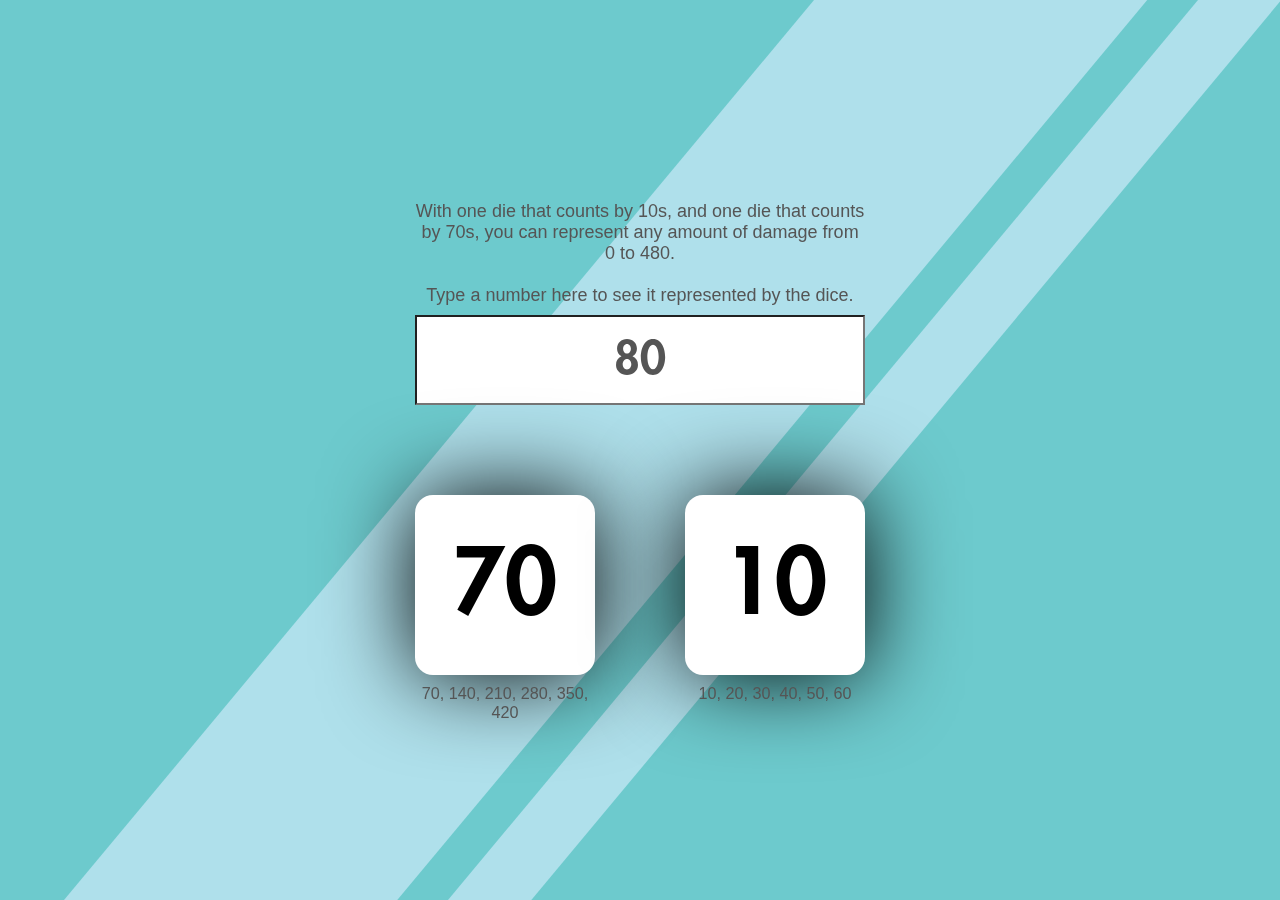
<file: dice.html>
<head>
    <link rel="shortcut icon" type="image/png" href='images/pokegear.png'>
    <title>Pokégear Dice Demo</title>
    <meta charset="utf-8">
    <meta name="theme-color" content="#221C55">
</head>
<html>
    <body>
        <div id='number-input-description'>
            With one die that counts by 10s, and one die that counts by 70s, you can represent any amount of damage from 0 to 480.
            <br><br>
            Type a number here to see it represented by the dice.
        </div>
        <input id='number-input' type='text' value='80' onkeyup='updateDice(this)'>
        <div class='lightBlueStripe' style='left: 5%; width: 20%;'></div>
        <div class='lightBlueStripe' style='left: 35%; width: 5%;'></div>
        <div id='die1' class='dice die1'>70</div>
        <div class='dice-description die1'>70, 140, 210, 280, 350, 420</div>
        <div id='die2' class='dice die2'>10</div>
        <div class='dice-description die2'>10, 20, 30, 40, 50, 60</div>
    </body>
</html>
<style>
    :root {
        --darkScreen: #6dcacd;
        --lightScreen: #afe0eb;
    }
    @media only screen and (max-device-width: 600px) {
        :root {
            --cardWidth: calc(100vw/4.5);
        }
    }
    @font-face {
        font-family: 'Futura Std Heavy';
        src: url('fonts/Futura\ Std\ Heavy.otf');
    }
    body {
        position: fixed;
        width: 100%;
        height: 100%;
        overflow: hidden;
        background: var(--darkScreen);
        font-family: 'Gill Sans', sans-serif
    }
    * {
        margin: 0;
        padding: 0;
    }
    .lightBlueStripe {
        position: absolute;
        height: max(200vh, 200vw);
        transform: rotate(0.694738276197rad);
        transform-origin: bottom left;
        bottom: 0;
        background-color: var(--lightScreen); 
        z-index: -1;
    }
    #number-input-description {
        position: absolute;
        bottom: calc(50% + min(16vh, 16vw));
        width: min(50vh, 50vw);
        left: calc(50% - min(25vh, 25vw));
        text-align: center;
        font-size: min(2vh, 2vw);
        color: #555555;
    }
    #number-input {
        position: absolute;
        top: calc(50% - min(15vh, 15vw));
        width: min(50vh, 50vw);
        height: min(10vh, 10vw);
        background-color: white;
        left: calc(50% - min(25vh, 25vw));
        text-align: center;
        font-size: min(5vh, 5vw);
        color: #555555;
        font-family: 'Futura Std Heavy', 'Gill Sans', sans-serif;
    }
    .dice {
        position: absolute;
        top: calc(50% + min(5vh, 5vw));
        width: min(20vh, 20vw);
        height: min(20vh, 20vw);
        background-color: white;
        color: black;
        /* background-image: radial-gradient(white 80%, gray); */
        border-radius: 10%;
        text-align: center;
        line-height: min(20vh, 20vw);
        font-size: min(10vh, 10vw);
        filter: drop-shadow(0px 0px min(5vh, 5vw) black);
        font-family: 'Futura Std Heavy', 'Gill Sans', sans-serif;
    }
    .die1 {
        right: calc(50% + min(5vh, 5vw));
    }
    .die2 {
        left: calc(50% + min(5vh, 5vw));
    }
    .dice-description {
        position: absolute;
        top: calc(50% + min(26vh, 26vw));
        width: min(20vh, 20vw);
        text-align: center;
        font-size: min(1.8vh, 1.8vw);
        color: #555555;
    }
</style>
<script>
    function updateDice (elm) {
        if (elm.value % 10 == 0 && elm.value >= 10 && elm.value <= 480) {
            if (70 * Math.trunc(elm.value/70) > 0) {
                document.getElementById('die1').innerHTML = 70 * Math.trunc(elm.value/70)
            }
            else {
                document.getElementById('die1').innerHTML = ''
            }

            if (elm.value % 70 > 0) {
                document.getElementById('die2').innerHTML = elm.value % 70
            }
            else {
                document.getElementById('die2').innerHTML = ''
            }
        }
        else {
            document.getElementById('die1').innerHTML = ''
            document.getElementById('die2').innerHTML = ''
        }
    }
</script>
</file>
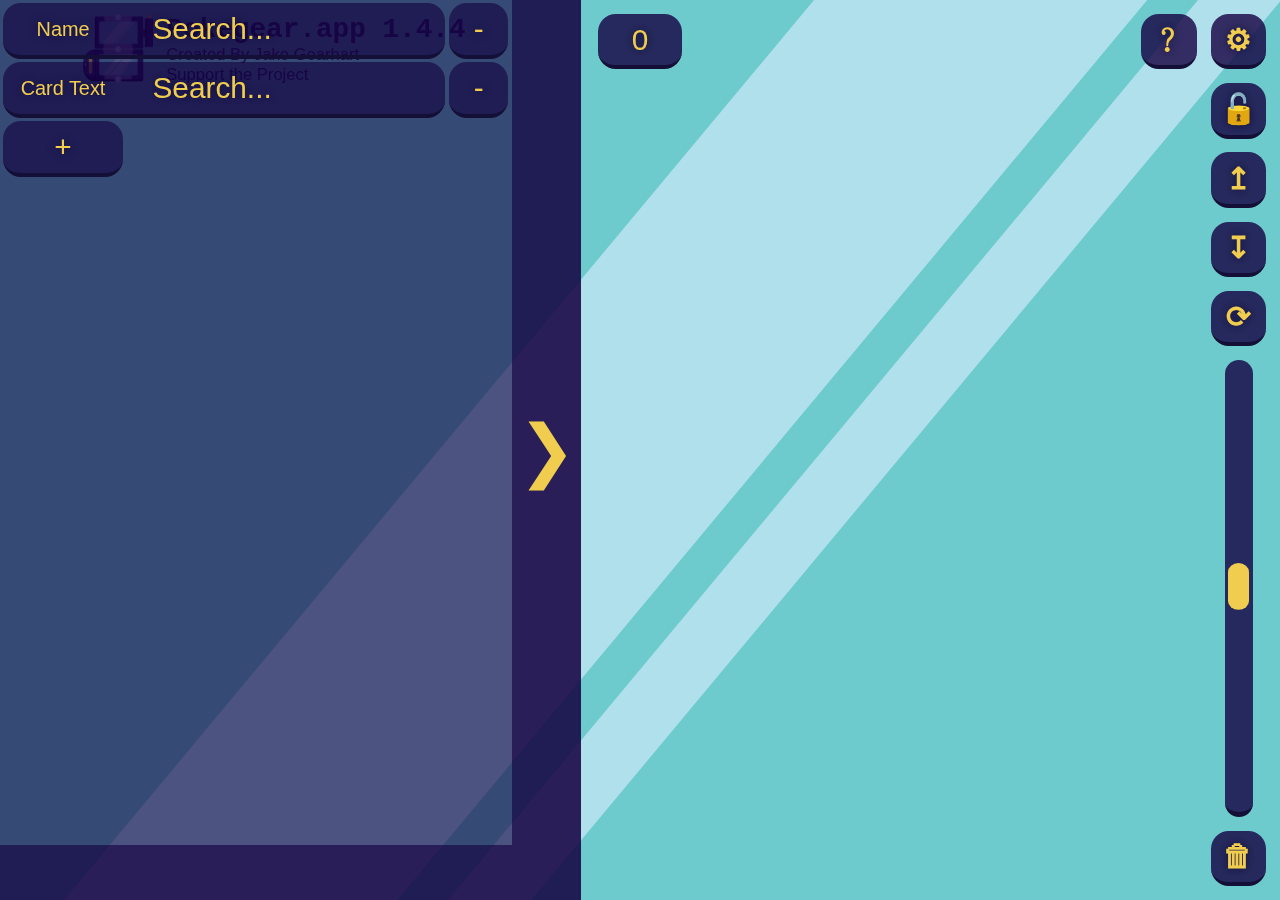
<file: transparent-export.html>
<head>
    <link rel="shortcut icon" type="image/png" href='images/pokegear.png'>
    <title>Pokégear</title>
    <meta charset="utf-8">
    <meta name="theme-color" content="#221C55">
</head>
<html>
    <body onresize='windowResize()'>
        <div class='lightBlueStripe' style='left: 5%; width: 20%;'></div>
        <div class='lightBlueStripe' style='left: 35%; width: 5%;'></div>
        <div id='title'>
            <img id='titleIcon' src='images/pokegear.png'>
            <h1 id='titleText'>Pokegear<wbr>.app X.X.X</h1>
            <div id='titleLinks'>
                <a id='linktree' class='titleLink' href='https://linktr.ee/JakeGearhart'>Created By Jake Gearhart</a>
                <br>
                <a id='patreon' class='titleLink' href='https://www.patreon.com/jakegearhart'>Support the Project</a>
            </div>
        </div>
        <button id='help' class='buttonObject deckButton' title='Help' onclick='openHelpMenu()'>﹖</button>
        <button id='settings' class='buttonObject deckButton' title='Settings' onclick='openSettings()'>⚙</button>
        <button id='lockDeck' class='buttonObject deckButton' title='Disable Editing' onclick='lockDeck(this)'>🔓</button>
        <button id='importDeck' class='buttonObject deckButton' onmouseenter='importButtonHover(this)' onmouseleave='this.innerHTML = "↥"'>↥</button>
        <button id='exportDeck' class='buttonObject deckButton' onmouseenter='exportButtonHover(this)' onmouseleave='this.innerHTML = "↧"'>↧</button>
        <button id='sortDeck' class='buttonObject deckButton' title='Sort Deck' onclick='sortDeck()'>⟳</button>
        <div id='scaleSliderContainer'>
            <input id='scaleSlider' class='buttonObject' title='Zoom Deck' type='range' oninput='changeCardScale(this.value)' min='-1' value='0' max='1' step='0.000000000000000001'></input>
        </div>
        <button id='deleteDeck' class='buttonObject deckButton' onmouseenter='deleteButtonHover(this)' onmouseleave='this.innerHTML = "🗑"'>🗑</button>
        <input id='deckCardCount' class='buttonObject' type='button' value='0'>
        <div id='deck' ontouchstart='fullScreenSidebar(false)'>
            <div id='deckCards'></div>
        </div>
        <div id='sidebar' ontouchstart='fullScreenSidebar(true)'>
            <img id='loadingGif' src='images/loading.gif'>
            <button id='sidebarArrow' title='Click to Expand' type='button' onclick='fullScreenSidebar(true)'>❯</button>
            <div id='sidebarCards' onscroll='scrollSidebarCheck()' url='' page='0' pageSize='0' totalCardCount='0'></div>
            <div id='parameterButtons'></div>
            <div class='searchParameter'>
                <input class='searchType buttonObject' type='button' value='Name' searchType='["name"]'>
                <input class='searchField buttonObject' type='text' placeholder='Search...' onkeyup='constructSearchUrl()'>
                <button class='deleteParameterButton buttonObject' title='Remove Parameter' type='button' onclick='this.parentNode.remove(); constructSearchUrl()'>-</button>
            </div>
            <div class='searchParameter'>
                <input class='searchType buttonObject' type='button' value='Card Text' searchType='["attacks.name", "attacks.text", "attacks.damage", "abilities.name", "abilities.text", "rules"]'>
                <input class='searchField buttonObject' type='text' placeholder='Search...' onkeyup='constructSearchUrl()'>
                <button class='deleteParameterButton buttonObject' title='Remove Parameter' type='button' onclick='this.parentNode.remove(); constructSearchUrl()'>-</button>
            </div>
            <button class='addParameterButton buttonObject' title='Add Parameter' type='button' onclick='document.getElementById("sidebar").insertBefore(document.getElementsByTagName("template")[0].content.cloneNode(true), this)'>+</button>
        </div>
    </body>
</html>
<template>
    <div class='searchParameter'>
        <input class='searchType buttonObject' type='button' value='Card Text' searchType='["attacks.name", "attacks.text", "attacks.damage", "abilities.name", "abilities.text", "rules"]'>
        <input class='searchField buttonObject' type='text' placeholder='Search...' onkeyup='constructSearchUrl()'>
        <button class='deleteParameterButton buttonObject' title='Remove Parameter' type='button' onclick='this.parentNode.remove(); constructSearchUrl()'>-</button>
    </div>
</template>
<style>
    :root {
        --cardHeight: 4.4cm;
        --cardDimensionRatio: 367/512;
        --cardWidth: calc(var(--cardHeight) * var(--cardDimensionRatio));
        --cardSpacing: calc(var(--cardHeight) * 30/1024);

        --cardScale: 1;
        --scaledCardHeight: calc(var(--cardHeight) * var(--cardScale));
        --scaledCardWidth: calc(var(--cardWidth) * var(--cardScale));
        --scaledCardSpacing: calc(var(--scaledCardHeight) * 30/1024);

        --focusedHeight: min(100vw, 100vh);
        --focusedWidth: calc(min(100vw, 100vh) * var(--cardDimensionRatio));

        --lightColor: rgb(208, 237, 252);
        --lightColor6÷10: rgba(208, 237, 252, calc(2/3));
        --darkColor: rgb(25, 18, 71);
        --darkColor3÷10: rgba(25, 18, 71, calc(1/3));
        --darkColor6÷10: rgba(25, 18, 71, calc(2/3));
        --darkColor5÷6: rgba(25, 18, 71, calc(8/9));

        --darkScreen: #6dcacd;
        --darkScreen3÷4: rgba(109, 202, 205, 0.75);
        --lightScreen: #afe0eb;
        --lightScreen3÷4: rgba(175, 224, 235, 0.75);
        --yellow: #f1cd4f;
        --yellow6÷10: rgba(241, 205, 79, 0.6);
        --darkYellow: #d0aa41;
        --casing: #26225d;
        --casing4÷5: rgba(20, -8, 65, 0.8);
        --casing16÷25: rgba(20, -8, 65, 0.63);
        --darkCasing: #130f36;
        --lightCasing: #8690b0;
        --circle: #d0edfc;
        --circle1÷2: rgba(208, 237, 252, 0.5);
        --circleShadow: #b1e2f8;
        --connectorGray: #2e373a;

        --holoSpeed: 20;
        --holoFPS: 30;
        --focusedHoloFPS: 60;
        --holoVisible: 1;

        --cardCountVisible: 1;
    }
    @media only screen and (max-device-width: 600px) {
        :root {
            --cardWidth: calc(100vw/4.5);
        }
    }
    body {
        position: fixed;
        width: 100%;
        height: 100%;
        overflow: hidden;
        background: var(--darkScreen);
        font-family: 'Gill Sans', 'Gill Sans MT', Calibri, 'Trebuchet MS', sans-serif
    }
    * {
        margin: 0;
        padding: 0;

        user-select: none;
        -webkit-touch-callout: none;
        -webkit-user-select: none;
        -khtml-user-select: none;
        -moz-user-select: none;
        -ms-user-select: none;

        object-fit: contain;
    }
    img {
        /* user-drag: none; */
        -webkit-user-drag: none;
        user-select: none;
        -moz-user-select: none;
        -webkit-user-select: none;
        -ms-user-select: none;
    }
    button {
        cursor: pointer;
    }
    a {
        pointer-events: all;
    }
    a:link {
        color: lightskyblue
    }
    a:visited {
        color: mediumpurple;
    }
    .lightBlueStripe {
        position: absolute;
        height: max(200vh, 200vw);
        transform: rotate(0.694738276197rad);
        transform-origin: bottom left;
        bottom: 0;
        background-color: #afe0eb; 
        z-index: -1;
    }
    #loadingGif {
        z-index: 2000;
        position: absolute;
        width: calc(var(--cardHeight) / 3);
        height: calc(var(--cardHeight) / 3);
        top: 0;
        right: calc(var(--cardHeight) / 24);
        visibility: hidden;
    }
    .buttonObject {
        width: calc(var(--cardHeight) / 3);
        height: calc(var(--cardHeight) / 3);
        font-size: calc(var(--cardWidth) / 4);
        display: inline-flex;
        justify-content: center;
        align-items: center;

        border-top: none;
        border-right: none;
        border-bottom: calc(var(--cardWidth) / 26) solid var(--darkCasing);
        border-left: none;
        /* 28/3 = Card border radius / 3 */
        border-radius: calc(var(--cardHeight) / (28/3)) !important;

        text-shadow: 0px 0px 8px var(--darkCasing);
        background-color: var(--casing4÷5);
        color: var(--yellow);
        transition: background-color 0.25s, transform 0.125s, width 0.25s;
    }
    .buttonObject:hover {
        background-color: var(--casing16÷25);
        border-color: var(--casing);
    }
    .buttonObject:active {
        transform: translateY(4%);
        border: none;
    }
    .scaledButtonObject {
        width: calc(var(--scaledCardHeight) / 3);
        height: calc(var(--scaledCardHeight) / 3);
        font-size: calc(var(--scaledCardWidth) / 4);
        border-bottom: calc(var(--scaledCardWidth) / 26) solid var(--darkCasing);
        /* 28/3 = Card border radius / 3 */
        border-radius: calc(var(--scaledCardHeight) / (28/3)) !important;
        transition: background-color 0.25s, transform 0.125s, width 0s;
    }
    #title {
        z-index: 500;
        position: absolute;
        top: calc(var(--cardHeight) * 1/12);
        height: calc(var(--cardHeight) / 3);
        left: calc(var(--cardHeight) * 11/12);
        width: calc(50% - var(--cardHeight) * 5/4);
    }
    #titleIcon {
        position: absolute;
        height: calc(var(--cardHeight) * 5/12);
        left: calc(var(--cardHeight) * -5/12);
    }
    #titleText {
        font-family: 'Courier New', Courier, monospace;
        color: var(--casing);
        font-size: calc(var(--cardHeight) / 6);
        left: calc(var(--cardHeight) * 1/12);
        position: relative;
    }
    #titleLinks {
        font-size: calc(var(--cardHeight) / 10);
        left: calc(var(--cardHeight) * 1/12);
        position: relative;
    }
    .titleLink {
        color: var(--casing) !important;
        text-decoration: none;
        transition: 0.15s;
    }
    .titleLink:hover {
        color: purple !important;
        text-decoration: underline;
    }

    @keyframes iconBounce {
    0%, 100% {
            transform: translateY(0);
        }
    50% {
            transform: translateY(calc(-1 * var(--cardHeight) / 18));
        }
    }
    .deckButton {
        z-index: 1000;
        position: absolute;
        right: calc(var(--cardHeight) / 12);
        font-weight: bold;
    }

    /* right side items */
    #help {
        top: calc(var(--cardHeight) * 1/12);
        right: calc(var(--cardHeight) / 2);
    }
    #helpMenuTitle {
        padding: 10% 10% 0 10%;
        text-align: center;
        color: lightgray;
        pointer-events: none;
    }
    #helpMenuSubtitle {
        padding: 0% 10% 0 10%;
        text-align: center;
        color: lightgray;
        pointer-events: none;
    }
    #helpMenuText {
        padding: 0 10% 0 10%;
        color: lightgray;
        pointer-events: none;
    }
    #settings {
        top: calc(var(--cardHeight) * 1/12);
    }
    #lockDeck {
        top: calc(var(--cardHeight) * 6/12);
    }
    #importDeck {
        top: calc(var(--cardHeight) * 11/12);
        cursor: default;
    }
    #importDeck:hover {
        width: calc(var(--cardHeight) * 3/4);
    }
    .deckSubButton {
        background-color: rgba(0,0,0,0);
        border: none;
        height: 100%;
        font-size: calc(var(--cardHeight) / 6);
        transition: text-shadow 0.25s;
    }
    .deckSubButton:hover {
        text-shadow: 0px 0px 12px var(--circleShadow);
    }
    #exportDeck {
        top: calc(var(--cardHeight) * 16/12);
        cursor: default;
    }
    #exportDeck:hover {
        width: calc(var(--cardHeight) * 7/6);
    }
    #sortDeck {
        top: calc(var(--cardHeight) * 21/12);
    }
    #scaleSliderContainer {
        z-index: 1000;
        position: absolute;
        height: calc(100% - var(--cardHeight) * 32/12);
        width: calc(var(--cardHeight) / 3);
        right: calc(var(--cardHeight) / 12);
        bottom: calc(var(--cardHeight) * 6/12);
        pointer-events: none;
    }
    #scaleSlider {
        position: absolute;
        transform-origin: top left;
        transform: rotate(270deg);
        width: calc(100vh - var(--cardHeight) * 32/12);
        height: calc(var(--cardHeight) / 6);
        bottom: 0;
        margin-left: calc(var(--cardHeight) / 12);
        margin-bottom: calc(-1 * var(--cardHeight) / 6);
        -webkit-appearance: none;
        border-bottom: none;
        border-left: calc(var(--cardHeight) / 32) solid var(--darkCasing);
        pointer-events: all;
        transition: background-color 0.25s;
    }
    #scaleSlider:hover {
        background-color: var(--casing16÷25);
        border-color: var(--casing);
    }
    #scaleSlider::-webkit-slider-thumb {
        -webkit-appearance: none;
        appearance: none;
        width: calc(var(--cardHeight) / 3);
        height: calc(var(--cardHeight) / 8);
        transform: scaleX(0.85);
        background: var(--yellow);
        border-radius: calc(var(--cardHeight) / (28/3));
    }
    #scaleSlider::-moz-range-thumb {
        -webkit-appearance: none;
        appearance: none;
        width: calc(var(--cardHeight) / 3);
        height: calc(var(--cardHeight) / 8);
        transform: scaleX(0.85);
        background: white;
        border-radius: calc(var(--cardHeight) / (28/3));
    }
    #deleteDeck {
        bottom: calc(var(--cardHeight) * 1/12);
    }
    #deleteDeck:hover {
        width: calc(var(--cardHeight) * 3/4);
    }
    /* right side items */

    #deckCardCount {
        z-index: 500;
        position: fixed;
        width: calc(var(--cardHeight) / 2);
        left: calc(50% - var(--cardHeight) / 4);
        top: calc(var(--cardHeight) / 12);
        pointer-events: none;
        font-family: sans-serif;
    }
    .individualCardCount {
        /* HERE */
        z-index: calc(var(--cardCountVisible) - 1);
        position: absolute;
        bottom: calc(var(--scaledCardWidth) / 26);
        left: 0;
        right: 0;
        margin: auto;
        background-color: var(--lightScreen3÷4);
        border-color: var(--darkScreen);
        pointer-events: none;
        color: white;
        font-family: sans-serif;
    }
    #deck {
        position: absolute;
        text-align: center;
        justify-content: center;
        overflow-y: auto;
        display: flex;
        align-items: center; 

        /* 100% - padding */
        width: calc(100% - var(--scaledCardWidth) - var(--cardHeight) * 10/12 + var(--scaledCardSpacing));
        height: calc(100% - var(--cardHeight) * 5/12);
        padding-top: calc(var(--cardHeight) * 5/12);
        padding-left: calc(var(--scaledCardWidth) / 2 + var(--cardHeight) * 5/12);
        padding-right: calc(var(--scaledCardWidth) / 2 + var(--cardHeight) * 5/12);
    }
    .cardHoverMenu {
        position: absolute;
        width: 100%;
        height: 100%;
        pointer-events: none;
    }
    .deckCardHoverButtonAdd {
        /* here */
        position: absolute;
        height: calc(var(--scaledCardWidth) / 2.75);
        width: calc(var(--scaledCardWidth) / 2.75);
        font-size: calc(var(--scaledCardWidth) / 5);
        font-weight: bold;
        bottom: calc(var(--scaledCardHeight) / 36 + (var(--scaledCardHeight) / 3 - var(--scaledCardWidth) / 2.75)/2);
        left: calc(var(--scaledCardHeight) / 36);
        margin: auto;
        pointer-events: all;
        background-color: var(--casing16÷25);
        border-color: var(--casing);
    }
    .deckCardHoverButtonAdd:hover {
        background-color: var(--casing4÷5);
        border-color: var(--darkCasing);
    }
    .deckCardHoverButtonRemove {
        position: absolute;
        height: calc(var(--scaledCardWidth) / 2.75);
        width: calc(var(--scaledCardWidth) / 2.75);
        font-size: calc(var(--scaledCardWidth) / 5);
        font-weight: bold;
        bottom: calc(var(--scaledCardHeight) / 36 + (var(--scaledCardHeight) / 3 - var(--scaledCardWidth) / 2.75)/2);
        right: calc(var(--scaledCardHeight) / 36);
        margin: auto;
        pointer-events: all;
        background-color: var(--casing16÷25);
        border-color: var(--casing);
    }
    .deckCardHoverButtonRemove:hover {
        background-color: var(--casing4÷5);
        border-color: var(--darkCasing);
    }
    .disableHighlight {
        -webkit-touch-callout: none;
        -webkit-user-select: none;
        -khtml-user-select: none;
        -moz-user-select: none;
        -ms-user-select: none;
        user-select: none;
    }
    #sidebar {
        z-index: 1000;
        position: absolute;
        width: calc(40% + var(--cardHeight) * 5/12);
        height: 100%;
        margin-left: -40%;
        background-color: var(--casing16÷25);
        transition: 0.5s;
        transition-delay: 0.15s;
    }
    #sidebar:hover {
        margin-left: 0%;
        transition-delay: 0s;
    }
    .sidebarCardHoverButton {
        position: relative;
        top: 15%;
        margin: auto;
        font-weight: bold;
        pointer-events: all;
        background-color: var(--casing16÷25);
        border-color: var(--casing);
    }
    .sidebarCardHoverButton:hover {
        background-color: var(--casing4÷5);
        border-color: var(--darkCasing);
    }
    #sidebarArrow {
        position: absolute;
        width: calc(var(--cardHeight) * 5/12);
        height: 100%;
        margin-left: calc(100% - var(--cardHeight) * 5/12);
        background-color: var(--casing16÷25);
        color: var(--yellow);
        font-size: calc(var(--cardHeight) * 5/12);
        border: none;
    }
    .searchParameter {
        z-index: 1000;
        position: relative;
        font-size: 0;
        width: calc(100% - var(--cardHeight) * 5/12);
        margin-top: calc(var(--cardHeight) * 1/48);
        margin-left: calc(var(--cardHeight) * 1/48);
    }
    .searchType {
        display: inline-block;
        width: var(--cardWidth);
        vertical-align: top;
        font-size: calc(var(--cardWidth) / 6);
        pointer-events: None;
        background-color: var(--casing16÷25);
        border-top-right-radius: 0 !important;
        border-bottom-right-radius: 0 !important;
    }
    .searchType:hover {
        background-color: var(--casing4÷5);
    }
    .searchField {
        width: calc(100% - calc(var(--cardWidth) *  1.5) - calc(var(--cardHeight) * 3/48));
        padding-inline-start: calc(var(--cardWidth) / 4);
        display: inline-block;
        background-color: var(--casing16÷25);
        border-top-left-radius: 0 !important;
        border-bottom-left-radius: 0 !important;
        color: var(--yellow);

        user-select: all;
        -webkit-touch-callout: all;
        -webkit-user-select: all;
        -khtml-user-select: all;
        -moz-user-select: all;
        -ms-user-select: all;

        transform: none;
    }
    .searchField::placeholder {
        color: var(--yellow)
    }
    .searchField:active {
        transform: none;
        border-bottom: calc(var(--cardWidth) / 26) solid var(--darkCasing);
    }
    .searchField:hover {
        background-color: var(--casing4÷5);
        border-color: var(--darkCasing);
    }
    .searchField:active {
        transform: none;
    }
    .deleteParameterButton {
        position: relative;
        z-index: 1000;
        width: calc(var(--cardWidth) / 2);
        margin-left: calc(var(--cardHeight) * 1/48);
        background-color: var(--casing16÷25);
    }
    .deleteParameterButton:hover {
        background-color: var(--casing4÷5);
        border-color: var(--darkCasing);
    }
    .addParameterButton {
        position: relative;
        z-index: 1000;
        margin-top: calc(var(--cardHeight) * 1/48);
        margin-left: calc(var(--cardHeight) * 1/48);
        width: var(--cardWidth);
        background-color: var(--casing16÷25);
    }
    .addParameterButton:hover {
        background-color: var(--casing4÷5);
        border-color: var(--darkCasing);
    }
    #sidebarCards {
        position: absolute;
        text-align: center;
        height: 100%;
        opacity: 100%;
        overflow-y: auto;
        color: lightgray;
        padding-top: calc(var(--cardHeight) / 2 - var(--cardSpacing) / 2);
        padding-left: calc(var(--cardWidth) / 2 - var(--cardSpacing) / 2);
        padding-right: calc(var(--cardWidth) / 2 - var(--cardSpacing) / 2);
        width: calc(100% - var(--cardWidth) * 19/12);
    }
    #sidebarCardsBottom {
        width: 100%; 
        height: calc(var(--cardHeight) - var(--cardSpacing)); 
        transform: translateY(calc(-1 * var(--cardHeight) - var(--cardSpacing) / 2)); 
        pointer-events: none;
    }
    #parameterButtons {
        z-index: 1000;
        position: absolute;
        width: calc(100% - var(--cardHeight) * 5/12);
        height: 50%;
        bottom: calc(-50% + calc(var(--cardHeight) / 3));
        background-color: var(--casing16÷25);
        transition: 0.5s;
        transition-delay: 0.15s;
    }
    .parameterButtonsSubContainer {
        position: absolute;
        height: 100%;
        width: 50%;
        overflow-y: auto;
    }
    #parameterButtons:hover {
        bottom: 0%;
        transition-delay: 0s;
    }
    .parameterButton {
        width: calc(var(--cardHeight) / 3); 
        height: calc(var(--cardHeight) / 3);
        border-radius: calc(var(--cardHeight) / (28/3));
        border: none;
        background: none;
        transition: 0.125s;
    }
    .parameterButtonWide {
        width: calc(var(--cardHeight) / 1.5); 
    }
    .parameterButtonLarge {
        width: calc(var(--cardHeight) / 2); 
        height: calc(var(--cardHeight) / 2);
    }
    .parameterButton:hover {
        background-color: var(--yellow6÷10);
    }
    .parameterButtonSelected {
        background-color: rgba(0, 255, 0, 0.6);
        border-color: rgba(0, 255, 0, 0.6);
    }
    .parameterButtonSelected:hover {
        background-color: rgba(180, 218, 59, 0.6);
        border-color: rgba(180, 218, 59, 0.6);
    }
    .parameterButtonSpacer {
        display: inline-block;
        width: 100%;
        height: calc(var(--cardHeight) / 9);
    }
    .parameterButtonImage {
        position: absolute;
        transform: translateX(-50%) translateY(-50%);
        width: calc(var(--cardHeight) / 4.5); 
        height: calc(var(--cardHeight) / 4.5);
    }
    .parameterButtonImageWide {
        width: calc(var(--cardHeight) / 1.8); 
    }
    .parameterButtonImageLarge {
        width: calc(var(--cardHeight) / 2.5); 
        height: calc(var(--cardHeight) / 2.5);
    }
    .card {
        position: relative;
        display: inline-block;
        z-index: 0;
        border-radius: 0.15cm;
        transition: transform 0.25s, z-index 0.25s, box-shadow 0.25s;
        width: var(--cardWidth);
        height: var(--cardHeight);
        background-image: url('images/placeholder.png');
        background-size: 100% 100%;
        margin: calc(var(--cardSpacing) / 2);
    }
    .hoveredCard {
        transform: scale(2);
        z-index: 999;
        transition: transform 0.25s, z-index 0s, box-shadow 0.25s;
        box-shadow: 0 0 3em black;
    }
    .cardImageContainer {
        position: absolute;
        width: 100%;
        height: 100%;
        pointer-events: none;
        border-radius: inherit;
    }
    .cardImage {
        position: absolute;
        width: 100%;
        height: 100%;
        left: 0;
        border-radius: inherit;
        pointer-events: none;
        object-fit: fill;
    }
    .cardImageDuplicate {
        animation: cardImageDuplicate 0.25s forwards;
    }
    @keyframes cardImageDuplicate {
        from { transform: translateX(0) translateY(0)}
        to { transform: translateX(unset) translateY(unset) }
    }
    .removeCardImageDuplicate {
        animation: removeCardImageDuplicate 0.25s forwards;
    }
    @keyframes removeCardImageDuplicate {
        from { transform: translateX(unset) translateY(unset)}
        to { transform: translateX(0) translateY(0) }
    }

    .deckCard {
        width: var(--scaledCardWidth);
        height: var(--scaledCardHeight);
        border-radius: calc(0.15cm * var(--cardScale));
        margin: calc(var(--scaledCardSpacing) / 2);
    }

    .holo {
        width: calc(100% * var(--holoVisible));
        height: calc(100% * var(--holoVisible));
        border-radius: inherit;
        position: absolute;
        pointer-events: none;
        opacity: 40%;
        background-size: 200% 200%;
        background-image: url('images/holo_overlay.png');
        animation: holo calc(1s * var(--holoSpeed)) infinite steps(calc(var(--holoSpeed) * var(--holoFPS)));
    }
    .focusedHolo {
        animation: holo calc(1s * var(--holoSpeed)) infinite steps(calc(var(--holoSpeed) * var(--focusedHoloFPS)));
    }
    @keyframes holo {
        from { background-position: 200% 200%; }
	    to { background-position: 0 0; }
    }
    #focused {
        z-index: 2000;
        position: fixed;
        height: 100%;
        width: 100%;
        background-color: rgba(0, 0, 0, 0.6);
        backdrop-filter: blur(4px);
        -webkit-backdrop-filter: blur(4px);
    }
    #focusedCenter {
        pointer-events: none;
    }
    #focusedCenter>* {
        pointer-events: all;
    }
    #focusedCenter.landscape {
        position: absolute;
        height: min(60vw, 90vh);
        width: calc(min(60vw, 90vh) + 5%);
        top: calc(50% - min(60vw, 90vh) / 2);
        left: calc(50% - (min(60vw, 90vh) + 5%) / 2);
    }
    #focusedCenter.portrait {
        position: absolute;
        height: min(100vw, 60vh);
        width: calc(min(100vw, 60vh) + 5%);
        top: calc(50% - min(100vw, 60vh) / 2);
        left: calc(50% - (min(100vw, 60vh) + 5%) / 2);
    }
    .focusedCard {
        position: absolute;
        height: 100%;
        pointer-events: none !important;
        border-radius: 2.7vh;
    }
    .focusedCard.landscape {
        width: calc(min(60vw, 90vh) * var(--cardDimensionRatio));
        left: calc(50% - min(60vw, 90vh) * var(--cardDimensionRatio) / 2);
    }
    .focusedCard.portrait {
        width: calc(min(100vw, 60vh) * var(--cardDimensionRatio));
        left: calc(50% - min(100vw, 60vh) * var(--cardDimensionRatio) / 2);
    }
    .focusedButton {
        position: absolute;
        font-size: calc(var(--cardHeight) * 1/3);
        transition: background-color 0.25s, transform 0.125s, width 0s;
    }
    #focusedHolo {
        left: 2.5%;
    }
    #focusedHolo.landscape {
        height: calc(50% - min(60vw, 90vh) * var(--cardDimensionRatio) / 2);
        width: calc(45% - min(60vw, 90vh) * var(--cardDimensionRatio) / 2);
    }
    #focusedHolo.portrait {
        height: calc(50% - min(100vw, 60vh) * var(--cardDimensionRatio) / 2);
        width: calc(45% - min(100vw, 60vh) * var(--cardDimensionRatio) / 2);
    }

    #focusedCount {
        left: 2.5%;
        bottom: 0;
    }
    #focusedCount.landscape {
        height: calc(50% - min(60vw, 90vh) * var(--cardDimensionRatio) / 2);
        width: calc(45% - min(60vw, 90vh) * var(--cardDimensionRatio) / 2);
    }
    #focusedCount.portrait {
        height: calc(50% - min(100vw, 60vh) * var(--cardDimensionRatio) / 2);
        width: calc(45% - min(100vw, 60vh) * var(--cardDimensionRatio) / 2);
    }

    #focusedDownload {
        right: 2.5%;
    }
    #focusedDownload.landscape {
        height: calc(50% - min(60vw, 90vh) * var(--cardDimensionRatio) / 2);
        width: calc(45% - min(60vw, 90vh) * var(--cardDimensionRatio) / 2);
    }
    #focusedDownload.portrait {
        height: calc(50% - min(100vw, 60vh) * var(--cardDimensionRatio) / 2);
        width: calc(45% - min(100vw, 60vh) * var(--cardDimensionRatio) / 2);
    }

    #focusedSet {
        right: 2.5%;
        bottom: 0;
    }
    #focusedSet.landscape {
        height: calc(50% - min(60vw, 90vh) * var(--cardDimensionRatio) / 2);
        width: calc(45% - min(60vw, 90vh) * var(--cardDimensionRatio) / 2);
    }
    #focusedSet.portrait {
        height: calc(50% - min(100vw, 60vh) * var(--cardDimensionRatio) / 2);
        width: calc(45% - min(100vw, 60vh) * var(--cardDimensionRatio) / 2);
    }

    #focusedLeft {
        height: 50%;
        top: 25%;
        left: 2.5%;
    }
    #focusedLeft.landscape {
        width: calc(45% - min(60vw, 90vh) * var(--cardDimensionRatio) / 2);
    }
    #focusedLeft.portrait {
        width: calc(45% - min(100vw, 60vh) * var(--cardDimensionRatio) / 2);
    }

    #focusedRight {
        height: 50%;
        top: 25%;
        right: 2.5%;
    }
    #focusedRight.landscape {
        width: calc(45% - min(60vw, 90vh) * var(--cardDimensionRatio) / 2);
    }
    #focusedRight.portrait {
        width: calc(45% - min(100vw, 60vh) * var(--cardDimensionRatio) / 2);
    }

    .focusedSides {
        font-size: calc(var(--cardHeight) / 6);
    }
    .focusedSides.landscape {
        height: 90vh;
        width: calc(45% - min(60vw, 90vh) / 2);
        top: 5vh;
    }
    .focusedSides.portrait {
        height: calc(45% - min(100vw, 60vh) / 2);
        width: 95vw;
    }

    #focusedPrice {
        left: 2.5vw;
        display: block;
    }
    #focusedPrice.portrait {
        top: 2.5vh;
    }

    #focusedAlts {
        right: 2.5vw;
    }
    #focusedAlts.portrait {
        bottom: 2.5vh;
    }

    #toggleHoloGlobal {
        position: absolute;
        top: 5%;
        height: 40%;
        width: 40vh;
        left: 10%;
        object-fit: contain;
        text-align: center;
        font-size: calc(var(--cardHeight) * 5/12);
        pointer-events: all;
    }
    #exportConsole {
        position: absolute;
        top: 5%;
        height: 40%;
        width: 40vh;
        right: 10%;
        object-fit: contain;
        text-align: center;
        font-size: calc(var(--cardHeight) * 5/12);
        pointer-events: all;
    }
    #toggleIndividualCardNumbers {
        position: absolute;
        top: 50%;
        height: 40%;
        width: 40vh;
        left: 10%;
        object-fit: contain;
        text-align: center;
        font-size: calc(var(--cardHeight) * 5/12);
        pointer-events: all;
        color: var(--yellow)
    }
    
    .fadeIn {
        animation: fadeIn 0.25s;
    }
    .fadeOut {
        animation: fadeOut 0.25s;
        animation-fill-mode: forwards;
        pointer-events: none !important;
    }
    @keyframes fadeIn {from {opacity: 0} to {opacity: 1}}
    @keyframes fadeOut {from {opacity: 1} to {opacity: 0}}

</style>
<script src='transparent-export.js'></script>
</file>
